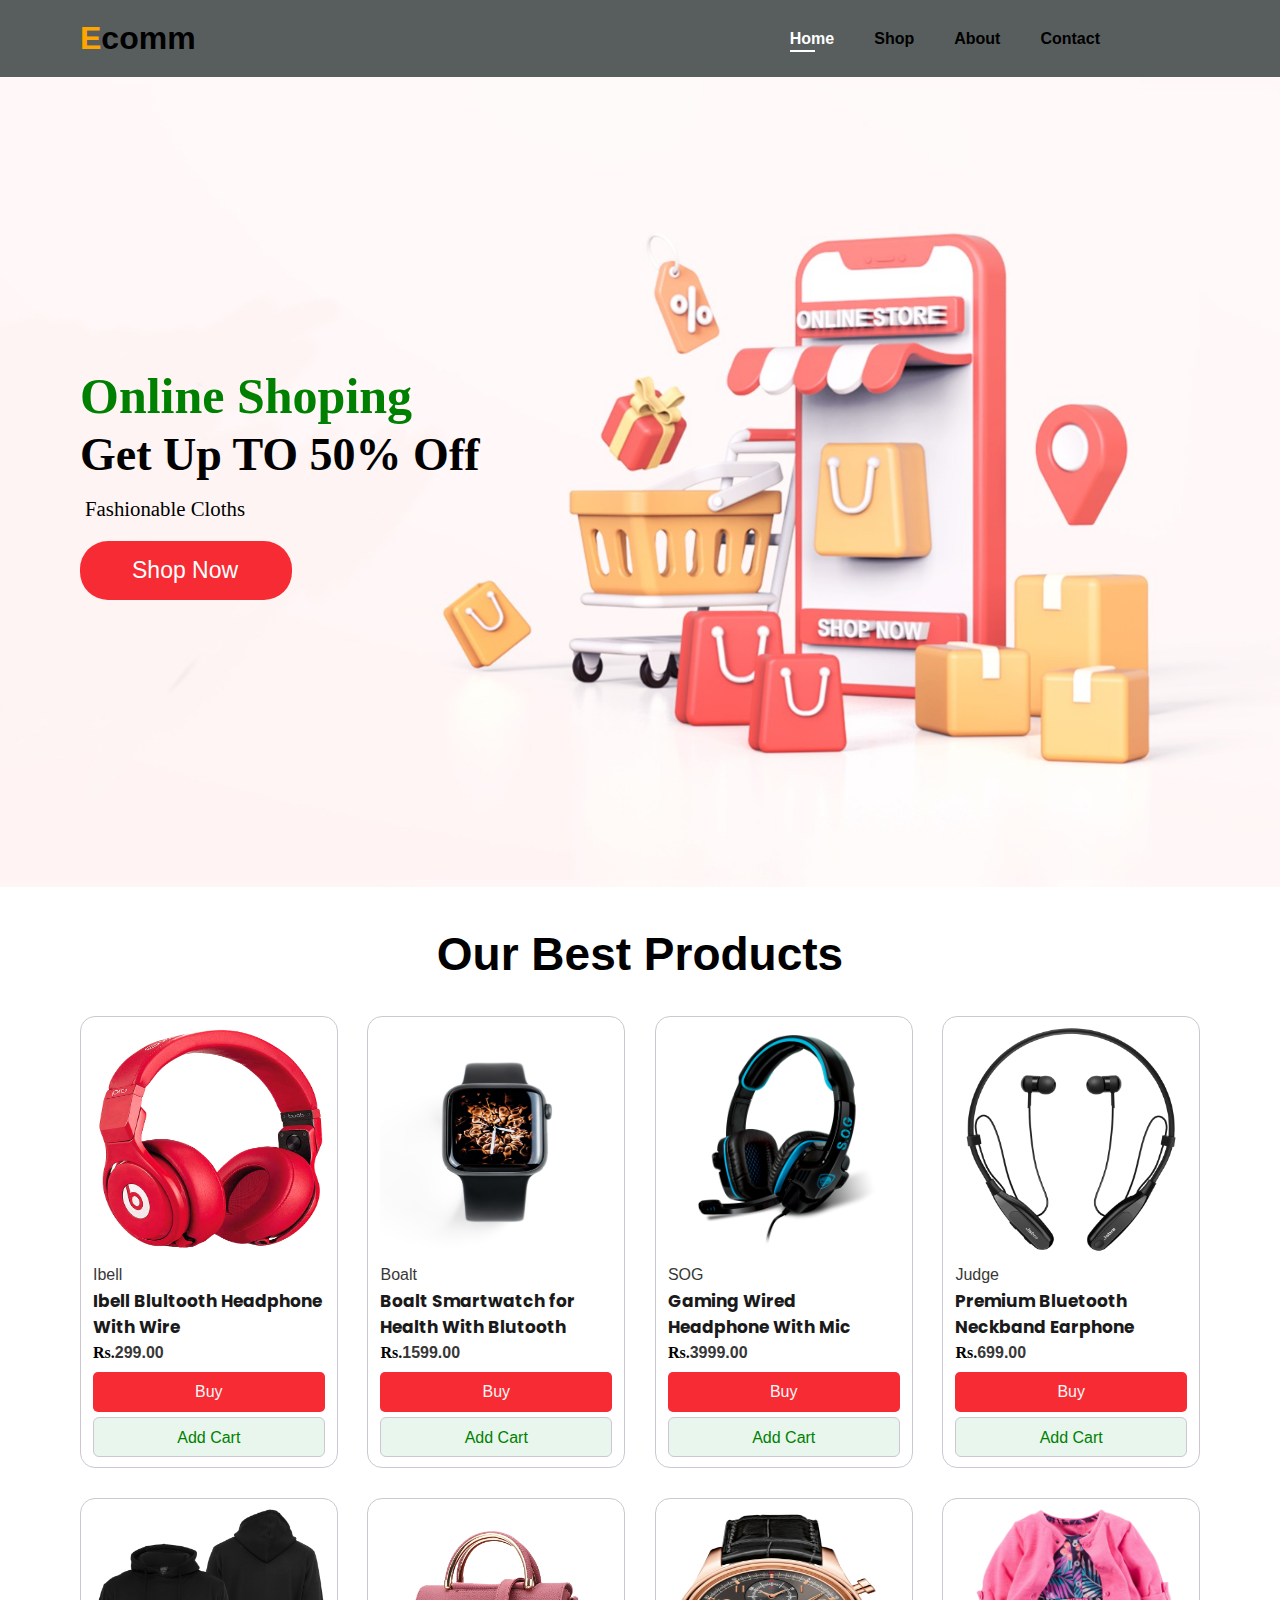
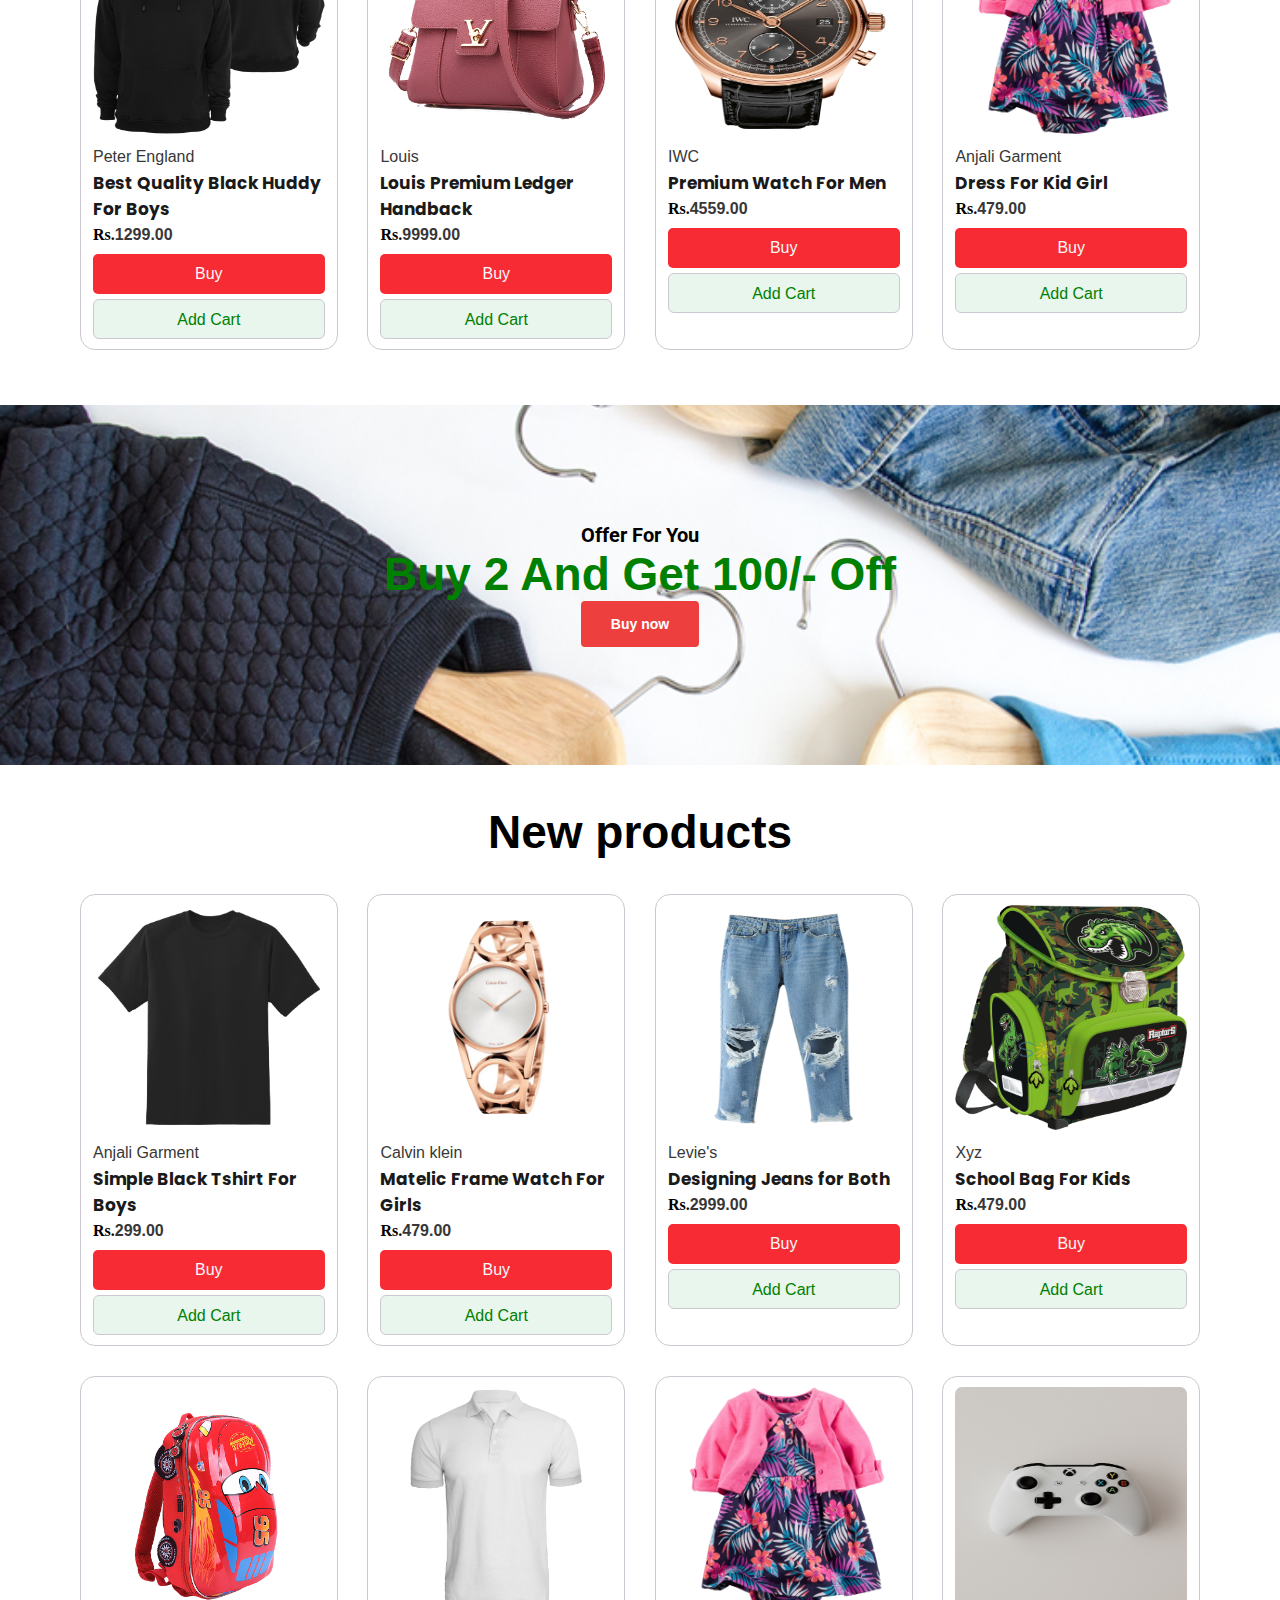
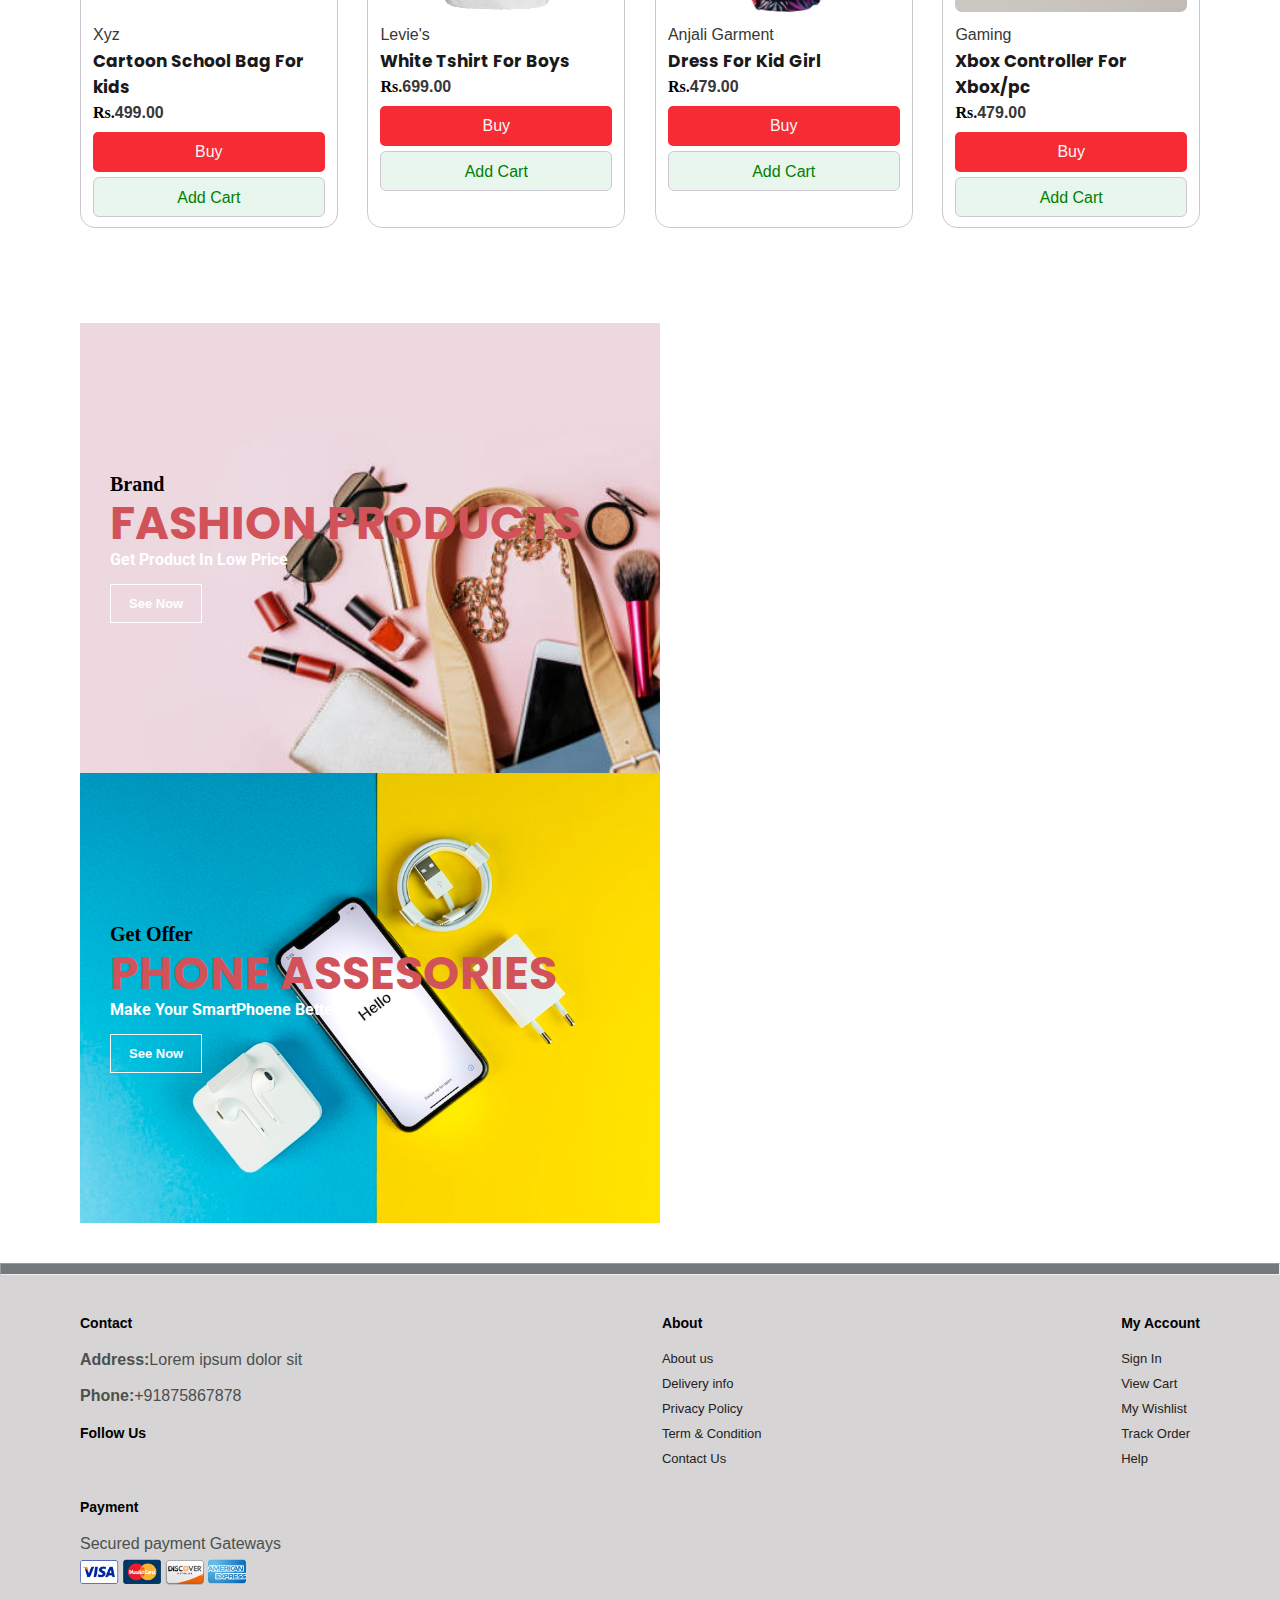
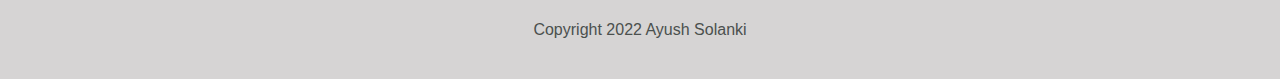
<file: ecomm/index.html>
<!DOCTYPE html>
<html lang="en">

<head>
    <meta charset="UTF-8">
    <meta http-equiv="X-UA-Compatible" content="IE=edge">
    <meta name="viewport" content="width=device-width, initial-scale=1.0">
    <title>Document</title>
    <link rel="stylesheet" type="text/css" href="style.css">
    <link rel="stylesheet" href="https://cdnjs.cloudflare.com/ajax/libs/font-awesome/6.1.2/css/all.min.css"
        integrity="sha512-1sCRPdkRXhBV2PBLUdRb4tMg1w2YPf37qatUFeS7zlBy7jJI8Lf4VHwWfZZfpXtYSLy85pkm9GaYVYMfw5BC1A=="
        crossorigin="anonymous" referrerpolicy="no-referrer" />
<!------- FOR Cadsense-------->
<script async src="https://pagead2.googlesyndication.com/pagead/js/adsbygoogle.js?client=ca-pub-8286852762144733"
     crossorigin="anonymous"></script>
</head>
<style>

</style>

<body>
    <section id="header">
        <a href="" class="logo">E<span>comm</span></a>

        <div>
            <ul id="navbar">
                <li><a class="active" href="index.html">Home</a></li>
                <li><a href="shop.html">Shop</a></li>
                <li><a href="about.html">About</a></li>
                <li><a href="contact.html">Contact</a></li>
                <li><a href="cart.html" id="lg-bag"><i class="fa-solid fa-bag-shopping"></i></a></li>
                <li><a href="user.html" id="lg-user"><i class="fa-solid fa-circle-user"></i></a></li>
                <a href="" id="close"><i class="fas fa-times"></i></a>
            </ul>
        </div>
        <div id="mobile">

            <a href="cart.html"><i class="fa-solid fa-bag-shopping"></i></a>
            <a href="user.html"><i class="fa-solid fa-circle-user"></i></a>
            <i onclick="document.getElementById('navbar').style.right = '0px'" class="fas fa-outdent"></i>
        </div>

    </section>

    <!-- you want to make categrie use this banner -->

    <!-- <section id="banner3">
        <div class="banner-box">
            <h2>Lorem ipsum dolor sit.</h2>
            <span>Lorem ipsum dolor sit amet consectetur.</span>
        </div>

        <div class="banner-box banner-box2">
            <h2>Lorem ipsum dolor sit.</h2>
            <span>Lorem ipsum dolor sit amet consectetur.</span>
        </div>

        <div class="banner-box banner-box3">
            <h2>Lorem ipsum dolor sit.</h2>
            <span>Lorem ipsum dolor sit amet consectetur.</span>
        </div>

    </section> -->

    <section id="hero">
        <h1>Online Shoping </h1>
        <h2>Get Up TO 50% Off </h2>
        <p>Fashionable Cloths</p>
        <a href="process.html">Shop Now</a>
    </section>
<script type="text/javascript">
    // mouse over & mouse out effect events
    function setNewImage()
    {
         document.getElementById("img1").src ="img/products/daniel-korpai-hbTKIbuMmBI-unsplash.jpg";
    }
    function setOldImage()
    {
        document.getElementById("img1").src ="img/products/pngwing.com.png";
    }
</script>

    <section id="product1" class="section-p1">
        <h2>Our Best Products <i class="fa-solid fa-circle-arrow-right"></i></h2>
        <div class="pro-container">

            <div class="pro">
                <img id="img1" onmouseover="setNewImage()" onmouseout="setOldImage()" src="img/products/pngwing.com.png" alt="" width="200">
                <div class="des">
                    <span>Ibell</span>
                    <h5>Ibell Blultooth Headphone With Wire</h5>
                    <h4>Rs.<span>299.00</span></h4>
                </div>
                <a href="#" class="buy">Buy</a>
                <a href="#" class="cart">Add Cart</a>
            </div>

            <div class="pro">
                <img src="img/products/daniel-korpai-hbTKIbuMmBI-unsplash.jpg" alt="">
                <div class="des">
                    <span>Boalt</span>
                    <h5>Boalt Smartwatch for Health With Blutooth</h5>
                    <h4>Rs.<span>1599.00</span></h4>
                </div>
                <a href="#" class="buy">Buy</a>
                <a href="#" class="cart">Add Cart</a>
            </div>
                                

            <div class="pro">
                <img src="img/products/pngwing.com (1).png" alt="">
                <div class="des">
                    <span>SOG</span>
                    <h5>Gaming Wired Headphone With Mic</h5>
                    <h4>Rs.<span>3999.00</span></h4>
                </div>
                <a href="#" class="buy">Buy</a>
                <a href="#" class="cart">Add Cart</a>
            </div>

            <div class="pro">
                <img src="img/products/pngwing.com (2).png" alt="">
                <div class="des">
                    <span>Judge</span>
                    <h5>Premium Bluetooth Neckband Earphone </h5>
                    <h4>Rs.<span>699.00</span></h4>
                </div>
                <a href="#" class="buy">Buy</a>
                <a href="#" class="cart">Add Cart</a>
            </div>

            <div class="pro">
                <img src="img/products/black huddy.png" alt="">
                <div class="des">
                    <span>Peter England</span>
                    <h5>Best Quality Black Huddy For Boys</h5>
                    <h4>Rs.<span>1299.00</span></h4>
                </div>
                <a href="#" class="buy">Buy</a>
                <a href="#" class="cart">Add Cart</a>
            </div>

            <div class="pro">
                <img src="img/products/girl handback.png" alt="">
                <div class="des">
                    <span>Louis</span>
                    <h5>Louis Premium Ledger Handback</h5>
                    <h4>Rs.<span>9999.00</span></h4>
                </div>
                <a href="#" class="buy">Buy</a>
                <a href="#" class="cart">Add Cart</a>
            </div>

            <div class="pro">
                <img src="img/products/boy watch.png" alt="">
                <div class="des">
                    <span>IWC</span>
                    <h5>Premium Watch For Men</h5>
                    <h4>Rs.<span>4559.00</span></h4>
                </div>
                <a href="#" class="buy">Buy</a>
                <a href="#" class="cart">Add Cart</a>
            </div>

            <div class="pro">
                <img src="img/products/kid girl dress.png" alt="">
                <div class="des">
                    <span>Anjali Garment</span>
                    <h5>Dress For Kid Girl</h5>
                    <h4>Rs.<span>479.00</span></h4>
                </div>
                <a href="#" class="buy">Buy</a>
                <a href="#" class="cart">Add Cart</a>
            </div>



        </div>
    </section>

    <section id="banner" class="section m1">
        <h4>Offer For You</h4>
        <h2>Buy 2 And Get <span>100/- Off</span></h2>
        <button class="normal">Buy now</button>
    </section>



    <section id="product1" class="section-p1">
        <h2>New products <i class="fa-solid fa-circle-arrow-right"></i></h2>
        <div class="pro-container">
            <div class="pro">
                <img src="img/products/black tshirt.png" alt="">
                <div class="des">
                    <span>Anjali Garment</span>
                    <h5>Simple Black Tshirt For Boys</h5>
                    <h4>Rs.<span>299.00</span></h4>
                </div>
                <a href="#" class="buy">Buy</a>
                <a href="#" class="cart">Add Cart</a>
            </div>

            <div class="pro">
                <img src="img/products/girls watch.png" alt="">
                <div class="des">
                    <span>Calvin klein</span>
                    <h5>Matelic Frame Watch For Girls </h5>
                    <h4>Rs.<span>479.00</span></h4>
                </div>
                <a href="#" class="buy">Buy</a>
                <a href="#" class="cart">Add Cart</a>
            </div>

            <div class="pro">
                <img src="img/products/jeans.png" alt="">
                <div class="des">
                    <span>Levie's</span>
                    <h5>Designing Jeans for Both</h5>
                    <h4>Rs.<span>2999.00</span></h4>
                </div>
                <a href="#" class="buy">Buy</a>
                <a href="#" class="cart">Add Cart</a>
            </div>

            <div class="pro">
                <img src="img/products/school bag.png" alt="">
                <div class="des">
                    <span>Xyz</span>
                    <h5>School Bag For Kids</h5>
                    <h4>Rs.<span>479.00</span></h4>
                </div>
                <a href="#" class="buy">Buy</a>
                <a href="#" class="cart">Add Cart</a>
            </div>

            <div class="pro">
                <img src="img/products/bag.png" alt="">
                <div class="des">
                    <span>Xyz</span>
                    <h5>Cartoon School Bag For kids</h5>
                    <h4>Rs.<span>499.00</span></h4>
                </div>
                <a href="#" class="buy">Buy</a>
                <a href="#" class="cart">Add Cart</a>
            </div>

            <div class="pro">
                <img src="img/products/white tshirt.png" alt="">
                <div class="des">
                    <span>Levie's</span>
                    <h5>White Tshirt For Boys</h5>
                    <h4>Rs.<span>699.00</span></h4>
                </div>
                <a href="#" class="buy">Buy</a>
                <a href="#" class="cart">Add Cart</a>
            </div>

            <div class="pro">
                <img src="img/products/kid girl dress.png" alt="">
                <div class="des">
                    <span>Anjali Garment</span>
                    <h5>Dress For Kid Girl</h5>
                    <h4>Rs.<span>479.00</span></h4>
                </div>
                <a href="#" class="buy">Buy</a>
                <a href="#" class="cart">Add Cart</a>
            </div>

            <div class="pro">
                <img src="img/products/alex-motoc-0POwK6iAiRQ-unsplash.jpg" alt="">
                <div class="des">
                    <span>Gaming</span>
                    <h5>Xbox Controller For Xbox/pc</h5>
                    <h4>Rs.<span>479.00</span></h4>
                </div>
                <a href="#" class="buy">Buy</a>
                <a href="#" class="cart">Add Cart</a>
            </div>

        </div>
    </section>

    <section id="sm-banner" class="section-p1">
        <div class="banner-box">
            <h4>Brand</h4>
            <h2>FASHION PRODUCTS</h2>
            <span>Get Product In Low Price</span>
            <button class="white">See Now</button>
        </div>

        <div class="banner-box banner-box2">
            <h4>Get Offer</h4>
            <h2>PHONE ASSESORIES</h2>
            <span>Make Your SmartPhoene Better</span>
            <button class="white">See Now</button>
        </div>
    </section>



    <hr>


    <footer class="section-p1">
        <div class="col">
            <!-- logo -->
            <h4>Contact</h4>
            <p><strong>Address:</strong>Lorem ipsum dolor sit</p>
            <br>
            <p><strong>Phone:</strong>+91875867878</p>
            <div class="follow">
                <h4>Follow Us</h4>
                <div class="icon">
                    <i class="fab fa-facebook-f"></i>
                    <i class="fab fa-instagram"></i>
                    <i class="fab fa-youtube"></i>
                    <i class="fab fa-twitter"></i>
                </div>
            </div>
        </div>

        <div class="col">
            <h4>About</h4>
            <a href="about.html">About us</a>
            <a href="#">Delivery info</a>
            <a href="#">Privacy Policy</a>
            <a href="#">Term & Condition</a>
            <a href="contact.html">Contact Us</a>

        </div>

        <div class="col">
            <h4>My Account</h4>
            <a href="user.html">Sign In</a>
            <a href="cart.html">View Cart</a>
            <a href="#">My Wishlist</a>
            <a href="#">Track Order</a>
            <a href="#">Help</a>

        </div>

        <div class="col">
            <h4>Payment</h4>
            <p>Secured payment Gateways</p>
            <img src="img/login/pngegg.png" alt="">
        </div>

        <div class="copyright">
            <p>Copyright 2022 Ayush Solanki</p>
        </div>
    </footer>

    <script src="https://cdnjs.cloudflare.com/ajax/libs/jquery/3.6.1/jquery.min.js"
        integrity="sha512-aVKKRRi/Q/YV+4mjoKBsE4x3H+BkegoM/em46NNlCqNTmUYADjBbeNefNxYV7giUp0VxICtqdrbqU7iVaeZNXA=="
        crossorigin="anonymous" referrerpolicy="no-referrer"></script>

   
</body>
</html>
</file>
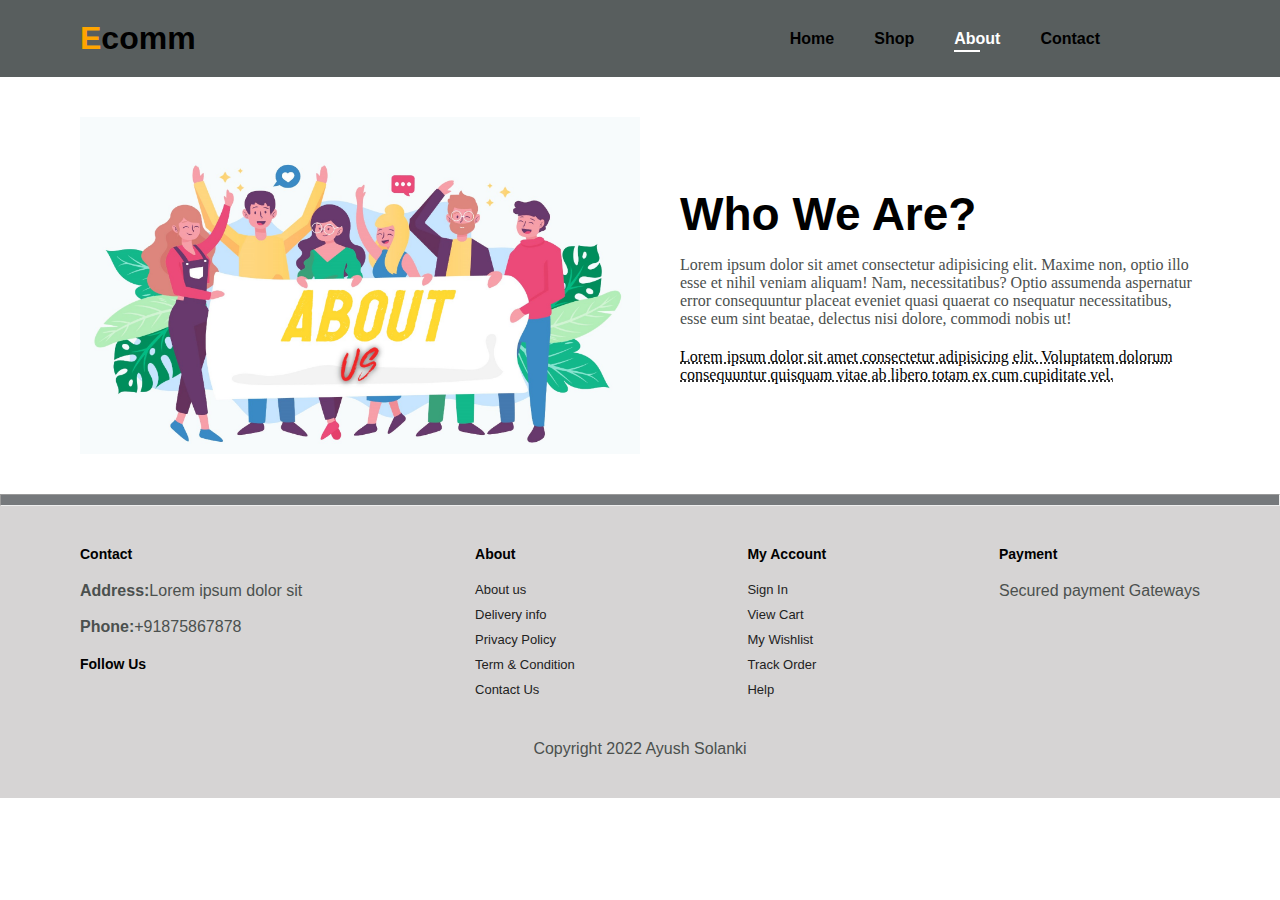
<file: ecomm/about.html>
<!DOCTYPE html>
<html lang="en">

<head>
    <meta charset="UTF-8">
    <meta http-equiv="X-UA-Compatible" content="IE=edge">
    <meta name="viewport" content="width=device-width, initial-scale=1.0">
    <title>Document</title>
    <link rel="stylesheet" type="text/css" href="style.css">
    <link rel="stylesheet" href="https://cdnjs.cloudflare.com/ajax/libs/font-awesome/6.1.2/css/all.min.css"
        integrity="sha512-1sCRPdkRXhBV2PBLUdRb4tMg1w2YPf37qatUFeS7zlBy7jJI8Lf4VHwWfZZfpXtYSLy85pkm9GaYVYMfw5BC1A=="
        crossorigin="anonymous" referrerpolicy="no-referrer" />
<!------- FOR Cadsense-------->
<script async src="https://pagead2.googlesyndication.com/pagead/js/adsbygoogle.js?client=ca-pub-8286852762144733"
     crossorigin="anonymous"></script>

</head>

<body>
    <section id="header">
        <a href="" class="logo">E<span>comm</span></a>

        <div>
            <ul id="navbar">
                <li><a href="index.html">Home</a></li>
                <li><a href="shop.html">Shop</a></li>
                <li><a class="active" href="about.html">About</a></li>
                <li><a href="contact.html">Contact</a></li>
                <li><a href="cart.html" id="lg-bag"><i class="fa-solid fa-bag-shopping"></i></a></li>
                <li><a href="user.html" id="lg-user"><i class="fa-solid fa-circle-user"></i></a></li>
                <a href="" id="close"><i class="fas fa-times"></i></a>
            </ul>
        </div>
        <div id="mobile">

            <a href="cart.html"><i class="fa-solid fa-bag-shopping"></i></a>
            <a href="user.html"><i class="fa-solid fa-circle-user"></i></a>
            <i id="bar" class="fas fa-outdent"></i>
        </div>

    </section>


    <section id="about-head" class="section-p1">
        <img src="img/about/2656156 (2).jpg" alt="">
        <div>
            <h2>Who We Are?</h2>
            <p>Lorem ipsum dolor sit amet consectetur adipisicing elit. Maxime non,
                optio illo esse et nihil veniam
                aliquam! Nam, necessitatibus? Optio assumenda
                aspernatur error consequuntur placeat eveniet quasi quaerat co
                nsequatur necessitatibus, esse eum sint beatae, delectus nisi dolore, commodi nobis ut!</p>
            <abbr title="">Lorem ipsum dolor sit amet consectetur adipisicing elit. Voluptatem dolorum consequuntur
                quisquam vitae ab libero totam ex cum cupiditate vel.</abbr>
        </div>
    </section>


    <hr>

    <footer class="section-p1">
        <div class="col">
            <!-- logo -->
            <h4>Contact</h4>
            <p><strong>Address:</strong>Lorem ipsum dolor sit</p>
            <br>
            <p><strong>Phone:</strong>+91875867878</p>
            <div class="follow">
                <h4>Follow Us</h4>
                <div class="icon">
                    <i class="fab fa-facebook-f"></i>
                    <i class="fab fa-instagram"></i>
                    <i class="fab fa-youtube"></i>
                    <i class="fab fa-twitter"></i>
                </div>
            </div>
        </div>

        <div class="col">
            <h4>About</h4>
            <a href="about.html">About us</a>
            <a href="#">Delivery info</a>
            <a href="#">Privacy Policy</a>
            <a href="#">Term & Condition</a>
            <a href="contact.html">Contact Us</a>

        </div>

        <div class="col">
            <h4>My Account</h4>
            <a href="user.html">Sign In</a>
            <a href="cart.html">View Cart</a>
            <a href="#">My Wishlist</a>
            <a href="#">Track Order</a>
            <a href="#">Help</a>

        </div>

        <div class="col">
            <h4>Payment</h4>
            <p>Secured payment Gateways</p>

        </div>

        <div class="copyright">
            <p>Copyright 2022 Ayush Solanki</p>
        </div>
    </footer>

    <script src="https://cdnjs.cloudflare.com/ajax/libs/jquery/3.6.1/jquery.min.js"
        integrity="sha512-aVKKRRi/Q/YV+4mjoKBsE4x3H+BkegoM/em46NNlCqNTmUYADjBbeNefNxYV7giUp0VxICtqdrbqU7iVaeZNXA=="
        crossorigin="anonymous" referrerpolicy="no-referrer"></script>

    <script>
        const bar = document.getElementById("bar");
const close = document.getElementById("close");
const nav = document.getElementById("navbar");
const User = document.getElementByName("user.html");

if (bar) {
  bar.addEventListener("click", () => {
    nav.classList.add("active");
  });
}

if (close) {
  close.addEventListener("click", () => {
    nav.classList.remove("active");
  });
}

if (User) {
  User.addEventListener("click", () => {
    nav.classList.remove("active");
  });
}
    </script>
</body>

</html>
</file>
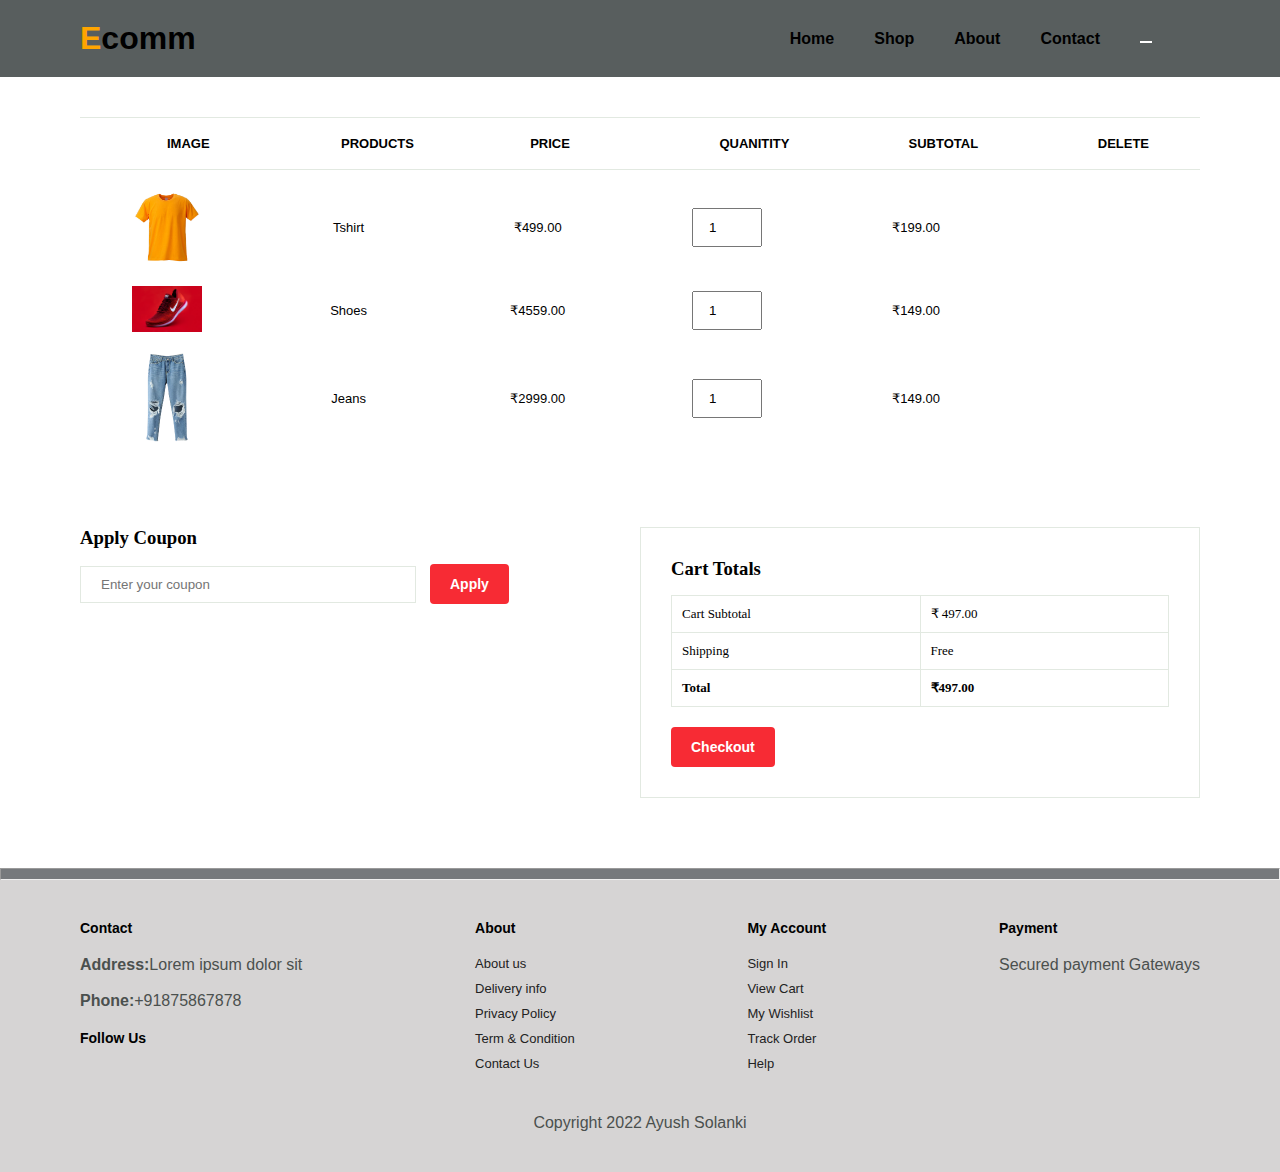
<file: ecomm/cart.html>
<!DOCTYPE html>
<html lang="en">

<head>
    <meta charset="UTF-8">
    <meta http-equiv="X-UA-Compatible" content="IE=edge">
    <meta name="viewport" content="width=device-width, initial-scale=1.0">
    <title>Document</title>
    <link rel="stylesheet" type="text/css" href="style.css">
    <link rel="stylesheet" href="https://cdnjs.cloudflare.com/ajax/libs/font-awesome/6.1.2/css/all.min.css"
        integrity="sha512-1sCRPdkRXhBV2PBLUdRb4tMg1w2YPf37qatUFeS7zlBy7jJI8Lf4VHwWfZZfpXtYSLy85pkm9GaYVYMfw5BC1A=="
        crossorigin="anonymous" referrerpolicy="no-referrer" />
<!------- FOR Cadsense-------->
<script async src="https://pagead2.googlesyndication.com/pagead/js/adsbygoogle.js?client=ca-pub-8286852762144733"
     crossorigin="anonymous"></script>

</head>

<body>
    <section id="header">
        <a href="" class="logo">E<span>comm</span></a>

        <div>
            <ul id="navbar">
                <li><a href="index.html">Home</a></li>
                <li><a href="shop.html">Shop</a></li>
                <li><a href="about.html">About</a></li>
                <li><a href="contact.html">Contact</a></li>
                <li><a class="active" href="cart.html" id="lg-bag"><i class="fa-solid fa-bag-shopping"></i></a></li>
                <li><a href="user.html" id="lg-user"><i class="fa-solid fa-circle-user"></i></a></li>
                <a href="" id="close"><i class="fas fa-times"></i></a>
            </ul>
        </div>
        <div id="mobile">

            <a href="cart.html"><i class="fa-solid fa-bag-shopping"></i></a>
            <a href="user.html"><i class="fa-solid fa-circle-user"></i></a>
            <i id="bar" class="fas fa-outdent"></i>
        </div>

    </section>

    <section id="cart" class="section-p1">
        <table width="100%">
            <thead>
                <tr>
                    <td>Image</td>
                    <td>Products</td>
                    <td>Price</td>
                    <td>Quanitity</td>
                    <td>Subtotal</td>
                    <td>Delete</td>
                </tr>
            </thead>
            <tbody>
                <tr>
                    <td><img src="img/products/yellow.jpg" alt="" width="70px"></td>
                    <td>Tshirt</td>
                    <td>₹499.00</td>
                    <td><input type="number" value="1"></td>
                    <td>₹199.00</td>
                    <td class="trash"><i class="fas fa-trash"></i></td>
                </tr>
                <tr>
                    <td><img src="img/products/shoe.jpg" alt="" width="70px"></td>
                    <td>Shoes</td>
                    <td>₹4559.00</td>
                    <td><input type="number" value="1"></td>
                    <td>₹149.00</td>
                    <td class="trash"><i class="fas fa-trash"></i></td>
                </tr>
                <tr>
                    <td><img src="img//products/jeans.png" alt="" width="70px"></td>
                    <td>Jeans</td>
                    <td>₹2999.00</td>
                    <td><input type="number" value="1"></td>
                    <td>₹149.00</td>
                    <td class="trash"><i class="fas fa-trash"></i></td>
                </tr>
            </tbody>
        </table>
    </section>

    <section id="cart-add" class="section-p1">
        <div id="coupon">
            <h3>Apply Coupon</h3>
            <div>
                <input type="text" placeholder="Enter your coupon">
                <button class="normal">Apply</button>
            </div>
        </div>
        <div id="subtotal">
            <h3>Cart Totals</h3>
            <table>
                <tr>
                    <td>Cart Subtotal </td>
                    <td>₹ 497.00</td>
                </tr>
                <tr>
                    <td>Shipping</td>
                    <td>Free</td>
                </tr>
                <tr>
                    <td><strong>Total</strong></td>
                    <td><strong>₹497.00</strong></td>
                </tr>
            </table>
            <button class="normal">Checkout</button>

        </div>
    </section>
    <hr>

    <footer class="section-p1">
        <div class="col">
            <!-- logo -->
            <h4>Contact</h4>
            <p><strong>Address:</strong>Lorem ipsum dolor sit</p>
            <br>
            <p><strong>Phone:</strong>+91875867878</p>
            <div class="follow">
                <h4>Follow Us</h4>
                <div class="icon">
                    <i class="fab fa-facebook-f"></i>
                    <i class="fab fa-instagram"></i>
                    <i class="fab fa-youtube"></i>
                    <i class="fab fa-twitter"></i>
                </div>
            </div>
        </div>

        <div class="col">
            <h4>About</h4>
            <a href="about.html">About us</a>
            <a href="#">Delivery info</a>
            <a href="#">Privacy Policy</a>
            <a href="#">Term & Condition</a>
            <a href="contact.html">Contact Us</a>

        </div>

        <div class="col">
            <h4>My Account</h4>
            <a href="user.html">Sign In</a>
            <a href="cart.html">View Cart</a>
            <a href="#">My Wishlist</a>
            <a href="#">Track Order</a>
            <a href="#">Help</a>

        </div>

        <div class="col">
            <h4>Payment</h4>
            <p>Secured payment Gateways</p>

        </div>

        <div class="copyright">
            <p>Copyright 2022 Ayush Solanki</p>
        </div>
    </footer>

<script src="https://cdnjs.cloudflare.com/ajax/libs/jquery/3.6.1/jquery.min.js"
        integrity="sha512-aVKKRRi/Q/YV+4mjoKBsE4x3H+BkegoM/em46NNlCqNTmUYADjBbeNefNxYV7giUp0VxICtqdrbqU7iVaeZNXA=="
        crossorigin="anonymous" referrerpolicy="no-referrer"></script>

    <script>
        const bar = document.getElementById("bar");
const close = document.getElementById("close");
const nav = document.getElementById("navbar");
const User = document.getElementByName("user.html");

if (bar) {
  bar.addEventListener("click", () => {
    nav.classList.add("active");
  });
}

if (close) {
  close.addEventListener("click", () => {
    nav.classList.remove("active");
  });
}

if (User) {
  User.addEventListener("click", () => {
    nav.classList.remove("active");
  });
}
    </script>

</body>

</html>
</file>
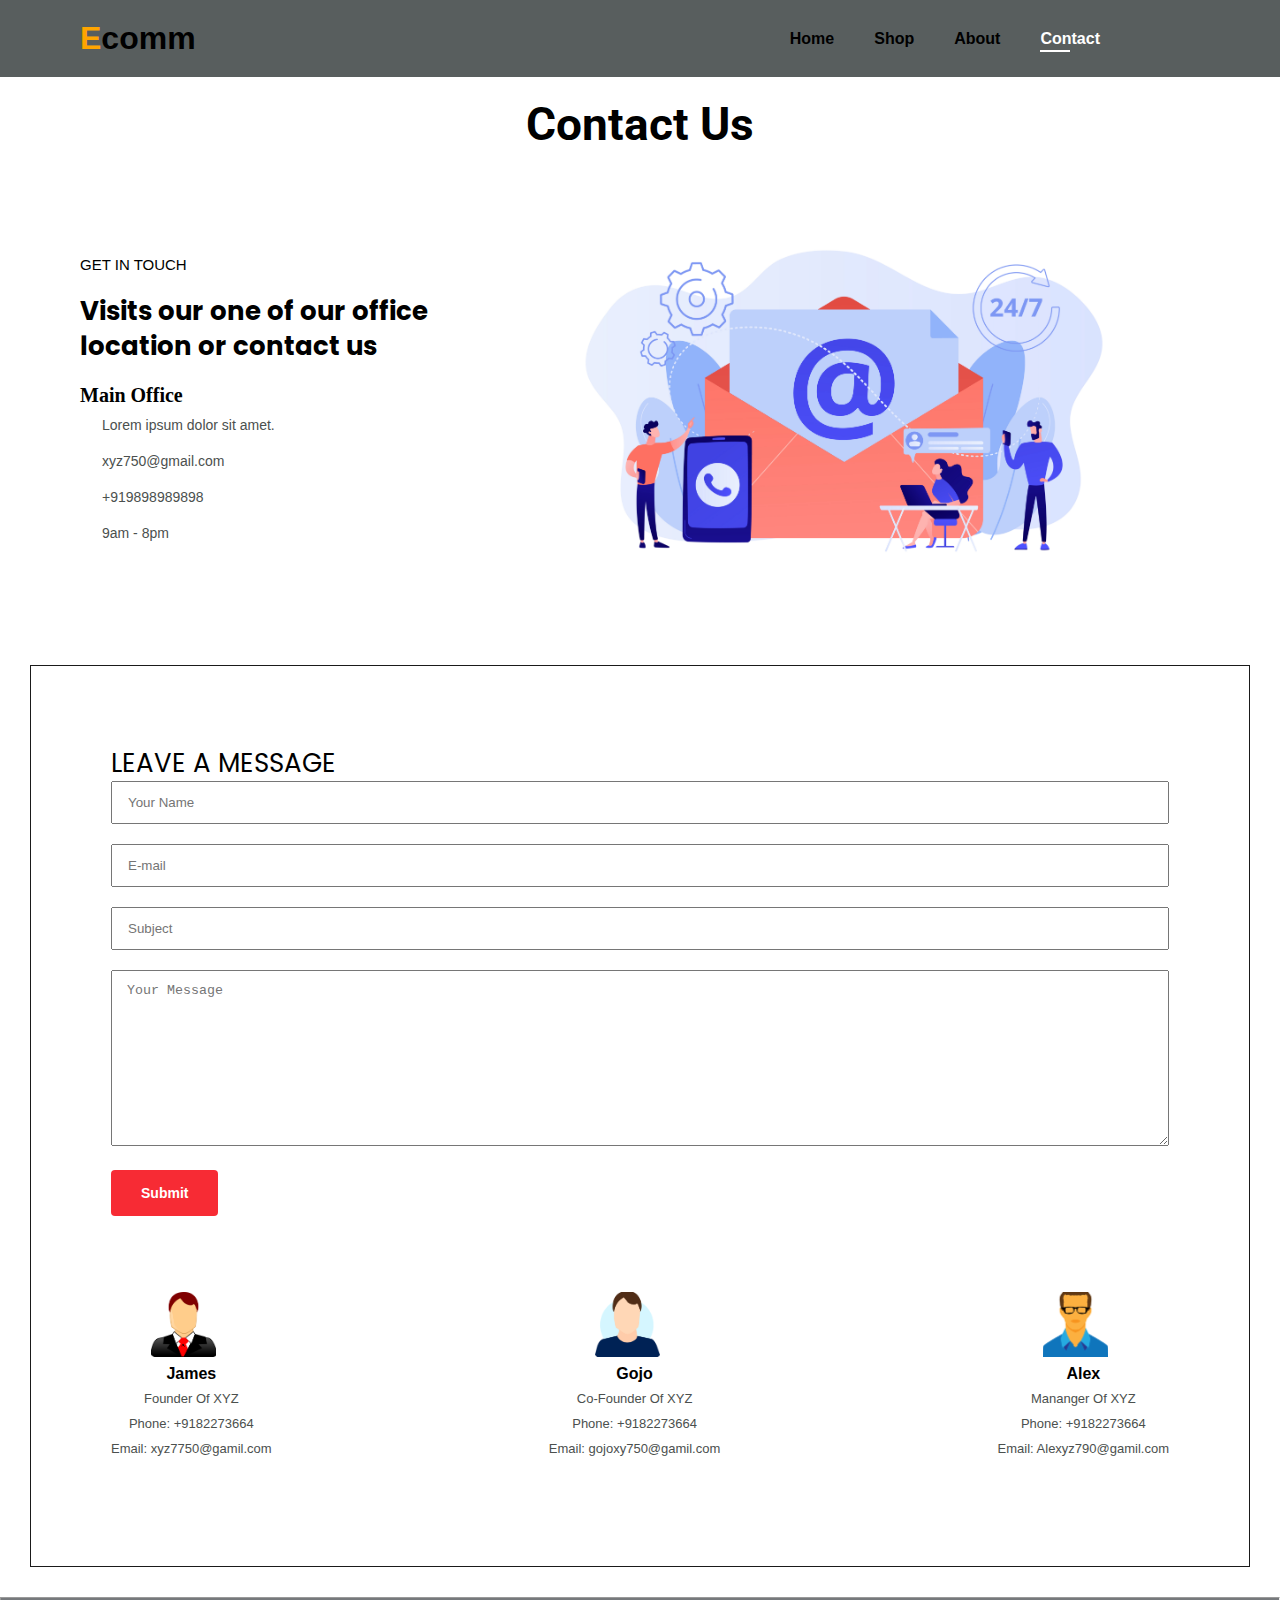
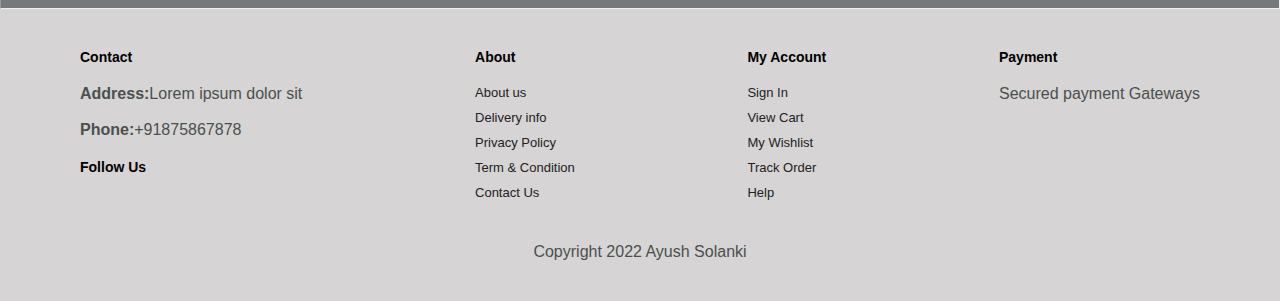
<file: ecomm/contact.html>
<!DOCTYPE html>
<html lang="en">

<head>
    <meta charset="UTF-8">
    <meta http-equiv="X-UA-Compatible" content="IE=edge">
    <meta name="viewport" content="width=device-width, initial-scale=1.0">
    <title>Document</title>
    <link rel="stylesheet" type="text/css" href="style.css">
    <link rel="stylesheet" href="https://cdnjs.cloudflare.com/ajax/libs/font-awesome/6.1.2/css/all.min.css"
        integrity="sha512-1sCRPdkRXhBV2PBLUdRb4tMg1w2YPf37qatUFeS7zlBy7jJI8Lf4VHwWfZZfpXtYSLy85pkm9GaYVYMfw5BC1A=="
        crossorigin="anonymous" referrerpolicy="no-referrer" />

<!------- FOR Cadsense-------->
<script async src="https://pagead2.googlesyndication.com/pagead/js/adsbygoogle.js?client=ca-pub-8286852762144733"
     crossorigin="anonymous"></script>

</head>

<body>
    <section id="header">
        <a href="" class="logo">E<span>comm</span></a>

        <div>
            <ul id="navbar">
                <li><a href="index.html">Home</a></li>
                <li><a href="shop.html">Shop</a></li>
                <li><a href="about.html">About</a></li>
                <li><a class="active" href="contact.html">Contact</a></li>
                <li><a href="cart.html" id="lg-bag"><i class="fa-solid fa-bag-shopping"></i></a></li>
                <li><a href="user.html" id="lg-user"><i class="fa-solid fa-circle-user"></i></a></li>
                <a href="" id="close"><i class="fas fa-times"></i></a>
            </ul>
        </div>
        <div id="mobile">

            <a href="cart.html"><i class="fa-solid fa-bag-shopping"></i></a>
            <a href="user.html"><i class="fa-solid fa-circle-user"></i></a>
            <i id="bar" class="fas fa-outdent"></i>
        </div>

    </section>

    <section id="page-header" class="about-header">
        <h2>Contact Us</h2>
    </section>

    <section id="contact-details" class="section-p1">
        <div class="details">
            <span>GET IN TOUCH</span>
            <h2>Visits our one of our office location or contact us </h2>
            <h4>Main Office</h4>
            <div>
                <li>
                    <i class="fas fa-map"></i>
                    <p>Lorem ipsum dolor sit amet.</p>
                </li>
                <li>
                    <i class="fas fa-envelope"></i>
                    <p>xyz750@gmail.com</p>
                </li>
                <li>
                    <i class="fas fa-phone-alt"></i>
                    <p>+919898989898</p>
                </li>
                <li>
                    <i class="fas fa-clock"></i>
                    <p>9am - 8pm</p>
                </li>
            </div>
        </div>

        <div class="contact-image">
            <img src="img/about/20943953.jpg" alt="">
        </div>
    </section>

    <section id="Contact-form">
        <form action="mailto:ayushsolanki979@gmail.com" method="post">
            <span>LEAVE A MESSAGE</span>
            <input type="text" placeholder="Your Name">
            <input type="email" placeholder="E-mail">
            <input type="text" placeholder="Subject">
            <textarea name="" id="" cols="30" rows="10" placeholder="Your Message"></textarea>
            <button class="normal">Submit</button>
        </form>
        <div class="owner">
            <div>
                <img src="img/founder/james.png" alt="">
                <p><span>James</span> Founder Of XYZ<br>Phone: +9182273664 <br>Email: xyz7750@gamil.com</p>
            </div>
            <div>
                <img src="img/founder/Gojo.png" alt="">
                <p><span>Gojo</span> Co-Founder Of XYZ <br>Phone: +9182273664 <br>Email: gojoxy750@gamil.com</p>
            </div>
            <div>
                <img src="img/founder/alex.png" alt="">
                <p><span>Alex</span> Mananger Of XYZ <br>Phone: +9182273664 <br>Email: Alexyz790@gamil.com</p>
            </div>
        </div>

    </section>

    <hr>


    <footer class="section-p1">
        <div class="col">
            <!-- logo -->
            <h4>Contact</h4>
            <p><strong>Address:</strong>Lorem ipsum dolor sit</p>
            <br>
            <p><strong>Phone:</strong>+91875867878</p>
            <div class="follow">
                <h4>Follow Us</h4>
                <div class="icon">
                    <i class="fab fa-facebook-f"></i>
                    <i class="fab fa-instagram"></i>
                    <i class="fab fa-youtube"></i>
                    <i class="fab fa-twitter"></i>
                </div>
            </div>
        </div>

        <div class="col">
            <h4>About</h4>
            <a href="about.html">About us</a>
            <a href="#">Delivery info</a>
            <a href="#">Privacy Policy</a>
            <a href="#">Term & Condition</a>
            <a href="contact.html">Contact Us</a>

        </div>

        <div class="col">
            <h4>My Account</h4>
            <a href="user.html">Sign In</a>
            <a href="cart.html">View Cart</a>
            <a href="#">My Wishlist</a>
            <a href="#">Track Order</a>
            <a href="#">Help</a>

        </div>

        <div class="col">
            <h4>Payment</h4>
            <p>Secured payment Gateways</p>

        </div>

        <div class="copyright">
            <p>Copyright 2022 Ayush Solanki</p>
        </div>
    </footer>

    <script src="https://cdnjs.cloudflare.com/ajax/libs/jquery/3.6.1/jquery.min.js"
        integrity="sha512-aVKKRRi/Q/YV+4mjoKBsE4x3H+BkegoM/em46NNlCqNTmUYADjBbeNefNxYV7giUp0VxICtqdrbqU7iVaeZNXA=="
        crossorigin="anonymous" referrerpolicy="no-referrer"></script>

    <script >
        const bar = document.getElementById("bar");
const close = document.getElementById("close");
const nav = document.getElementById("navbar");
const User = document.getElementByName("user.html");

if (bar) {
  bar.addEventListener("click", () => {
    nav.classList.add("active");
  });
}

if (close) {
  close.addEventListener("click", () => {
    nav.classList.remove("active");
  });
}

if (User) {
  User.addEventListener("click", () => {
    nav.classList.remove("active");
  });
}
    </script>

</body>

</html>
</file>
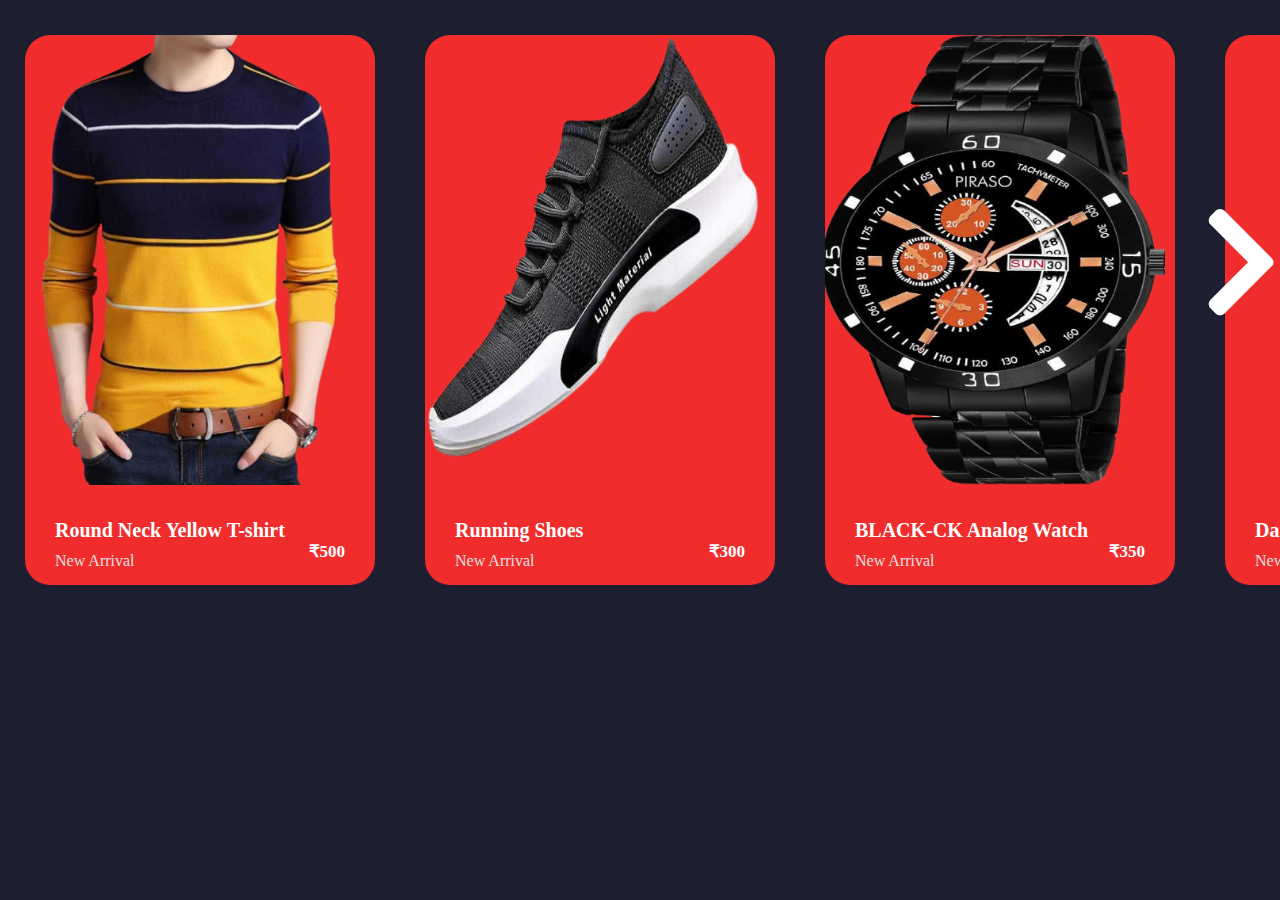
<file: ecomm/page.html>
<!DOCTYPE html>
<html lang="en">
<head>
    <meta charset="UTF-8">
    <meta http-equiv="X-UA-Compatible" content="IE=edge">
    <meta name="viewport" content="width=device-width, initial-scale=1.0">
    <title>Responsive Product Slider</title>
    <link rel="stylesheet" href="page.css">
    <link rel="stylesheet" href="https://cdnjs.cloudflare.com/ajax/libs/font-awesome/5.15.3/css/all.min.css">

<!------- FOR Cadsense-------->
<script async src="https://pagead2.googlesyndication.com/pagead/js/adsbygoogle.js?client=ca-pub-8286852762144733"
     crossorigin="anonymous"></script>

</head>
<body>

    <div class="container">
        <div class="slider">
            <div class="image">
                <img src="img/Product-1.png">
    
                <div class="Button">
                    <a href="#" class="btn">Buy Now</a>
                </div>
            </div>
    
            <div class="product-details">
                <div class="product-name">
                    <a href="#">Round Neck Yellow T-shirt</a>
                    <span>New Arrival</span>
                </div>
                <a href="#" class="price">&#8377;500</a>
            </div>
        </div>
        <div class="slider">
            <div class="image">
                <img src="img/Product-2.png">
    
                <div class="Button">
                    <a href="#" class="btn">Buy Now</a>
                </div>
            </div>
    
            <div class="product-details">
                <div class="product-name">
                    <a href="#">Running Shoes</a>
                    <span>New Arrival</span>
                </div>
                <a href="#" class="price">&#8377;300</a>
            </div>
        </div>
        <div class="slider">
            <div class="image">
                <img src="img/Product-3.png">
    
                <div class="Button">
                    <a href="#" class="btn">Buy Now</a>
                </div>
            </div>
    
            <div class="product-details">
                <div class="product-name">
                    <a href="#">BLACK-CK Analog Watch</a>
                    <span>New Arrival</span>
                </div>
                <a href="#" class="price">&#8377;350</a>
            </div>
        </div>
        <div class="slider">
            <div class="image">
                <img src="img/Product-4.png">
    
                <div class="Button">
                    <a href="#" class="btn">Buy Now</a>
                </div>
            </div>
    
            <div class="product-details">
                <div class="product-name">
                    <a href="#">Dark Blue Track Pants</a>
                    <span>New Arrival</span>
                </div>
                <a href="#" class="price">&#8377;580</a>
            </div>
        </div>
        <div class="slider">
            <div class="image">
                <img src="img/Product-5.png">
    
                <div class="Button">
                    <a href="#" class="btn">Buy Now</a>
                </div>
            </div>
    
            <div class="product-details">
                <div class="product-name">
                    <a href="#">Smart Lace-Ups Shoes</a>
                    <span>New Arrival</span>
                </div>
                <a href="#" class="price">&#8377;250</a>
            </div>
        </div>
        <div class="slider">
            <div class="image">
                <img src="img/Product-6.png">
    
                <div class="Button">
                    <a href="#" class="btn">Buy Now</a>
                </div>
            </div>
    
            <div class="product-details">
                <div class="product-name">
                    <a href="#">CK312 Analog Watch</a>
                    <span>New Arrival</span>
                </div>
                <a href="#" class="price">&#8377;400</a>
            </div>
        </div>
        <div class="slider">
            <div class="image">
                <img src="img/Product-7.png">
    
                <div class="Button">
                    <a href="#" class="btn">Buy Now</a>
                </div>
            </div>
    
            <div class="product-details">
                <div class="product-name">
                    <a href="#">Analog-Digital Watch</a>
                    <span>New Arrival</span>
                </div>
                <a href="#" class="price">&#8377;1000</a>
            </div>
        </div>
        <div class="slider">
            <div class="image">
                <img src="img/Product-8.png">
    
                <div class="Button">
                    <a href="#" class="btn">Buy Now</a>
                </div>
            </div>
    
            <div class="product-details">
                <div class="product-name">
                    <a href="#">Men Light Blue Jeans</a>
                    <span>New Arrival</span>
                </div>
                <a href="#" class="price">&#8377;520</a>
            </div>
        </div>
        </div>
            <i class="fas fa-chevron-right arrow"></i>
        </div>
    </div>

    <script type="text/javascript">
        const arrows = document.querySelectorAll(".arrow");
        const container= document.querySelectorAll(".container");

        arrows.forEach((arrow, i) => {
            const ItemNo = container[i].querySelectorAll("img").length;
            let clickitem = 0;
            arrow.addEventListener("click", () => {
                clickitem++;
                if(ItemNo - (5 + clickitem) >= 0){
                    container[i].style.transform = `translateX(${
                        container[i].computedStyleMap().get("transform")[0].x.value
                        - 455}px)`;
                }else{
                    container[i].style.transform = "translateX(0)";
                    clickitem = 0;
                }
            });
        });
    </script>
   
</body>
</html>
</file>
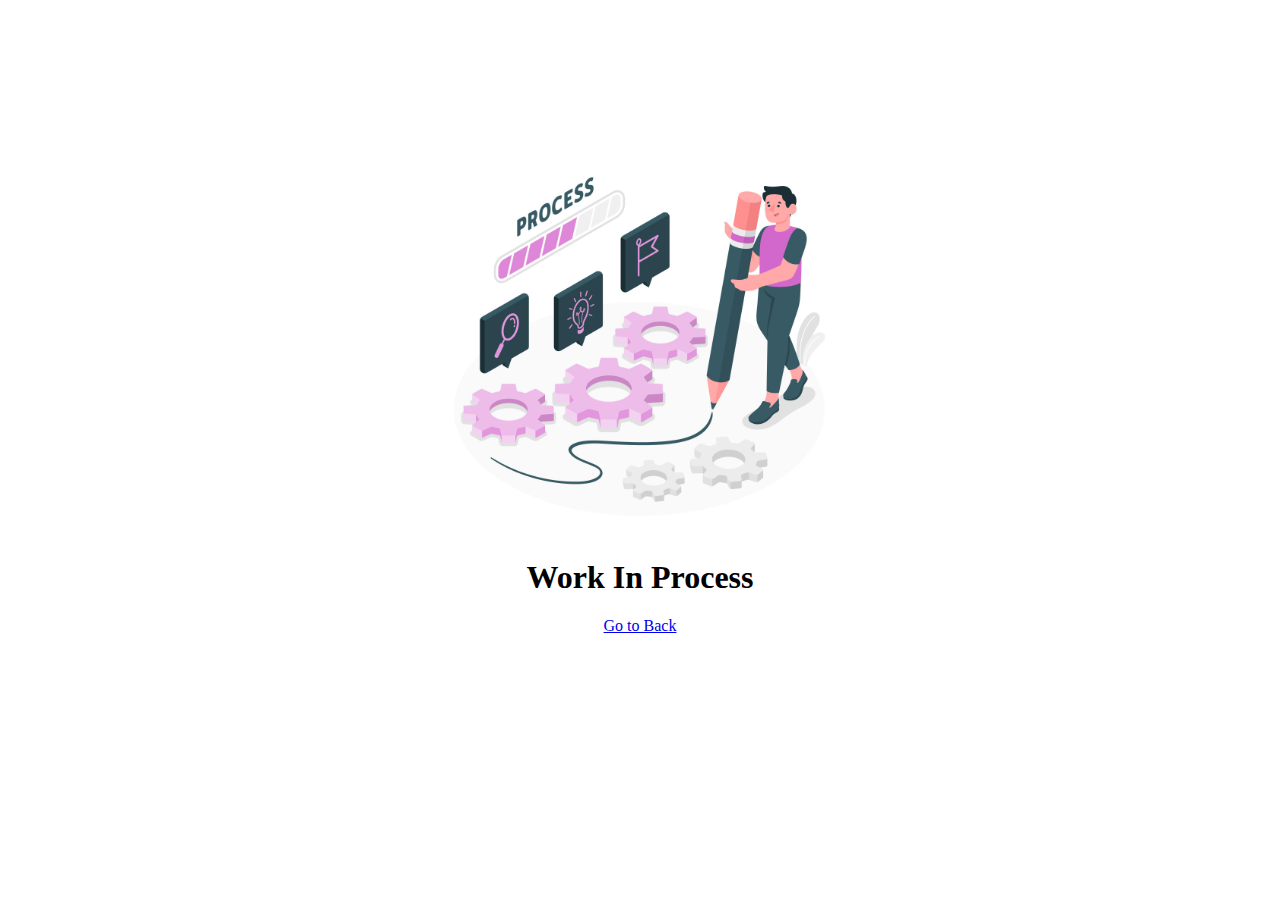
<file: ecomm/process.html>
<!DOCTYPE html>
<html lang="en">

<head>
    <meta charset="UTF-8">
    <meta http-equiv="X-UA-Compatible" content="IE=edge">
    <meta name="viewport" content="width=device-width, initial-scale=1.0">
    <title>Document</title>
<!------- FOR Cadsense-------->
<script async src="https://pagead2.googlesyndication.com/pagead/js/adsbygoogle.js?client=ca-pub-8286852762144733"
     crossorigin="anonymous"></script>

</head>
<style>
    .process {
        padding-top: 146px;
        text-align: center;
    }

    .process img {
        width: 30%;
    }

    @media (max-width: 799px) {
        .process img {
            width: 50%;
        }
    }
</style>

<body>
    <div class="process">
        <img src="img/login/4710037.jpg" alt="">
        <h1>Work In Process</h1>
        <a href="index.html">Go to Back</a>
    </div>
</body>

</html>
</file>
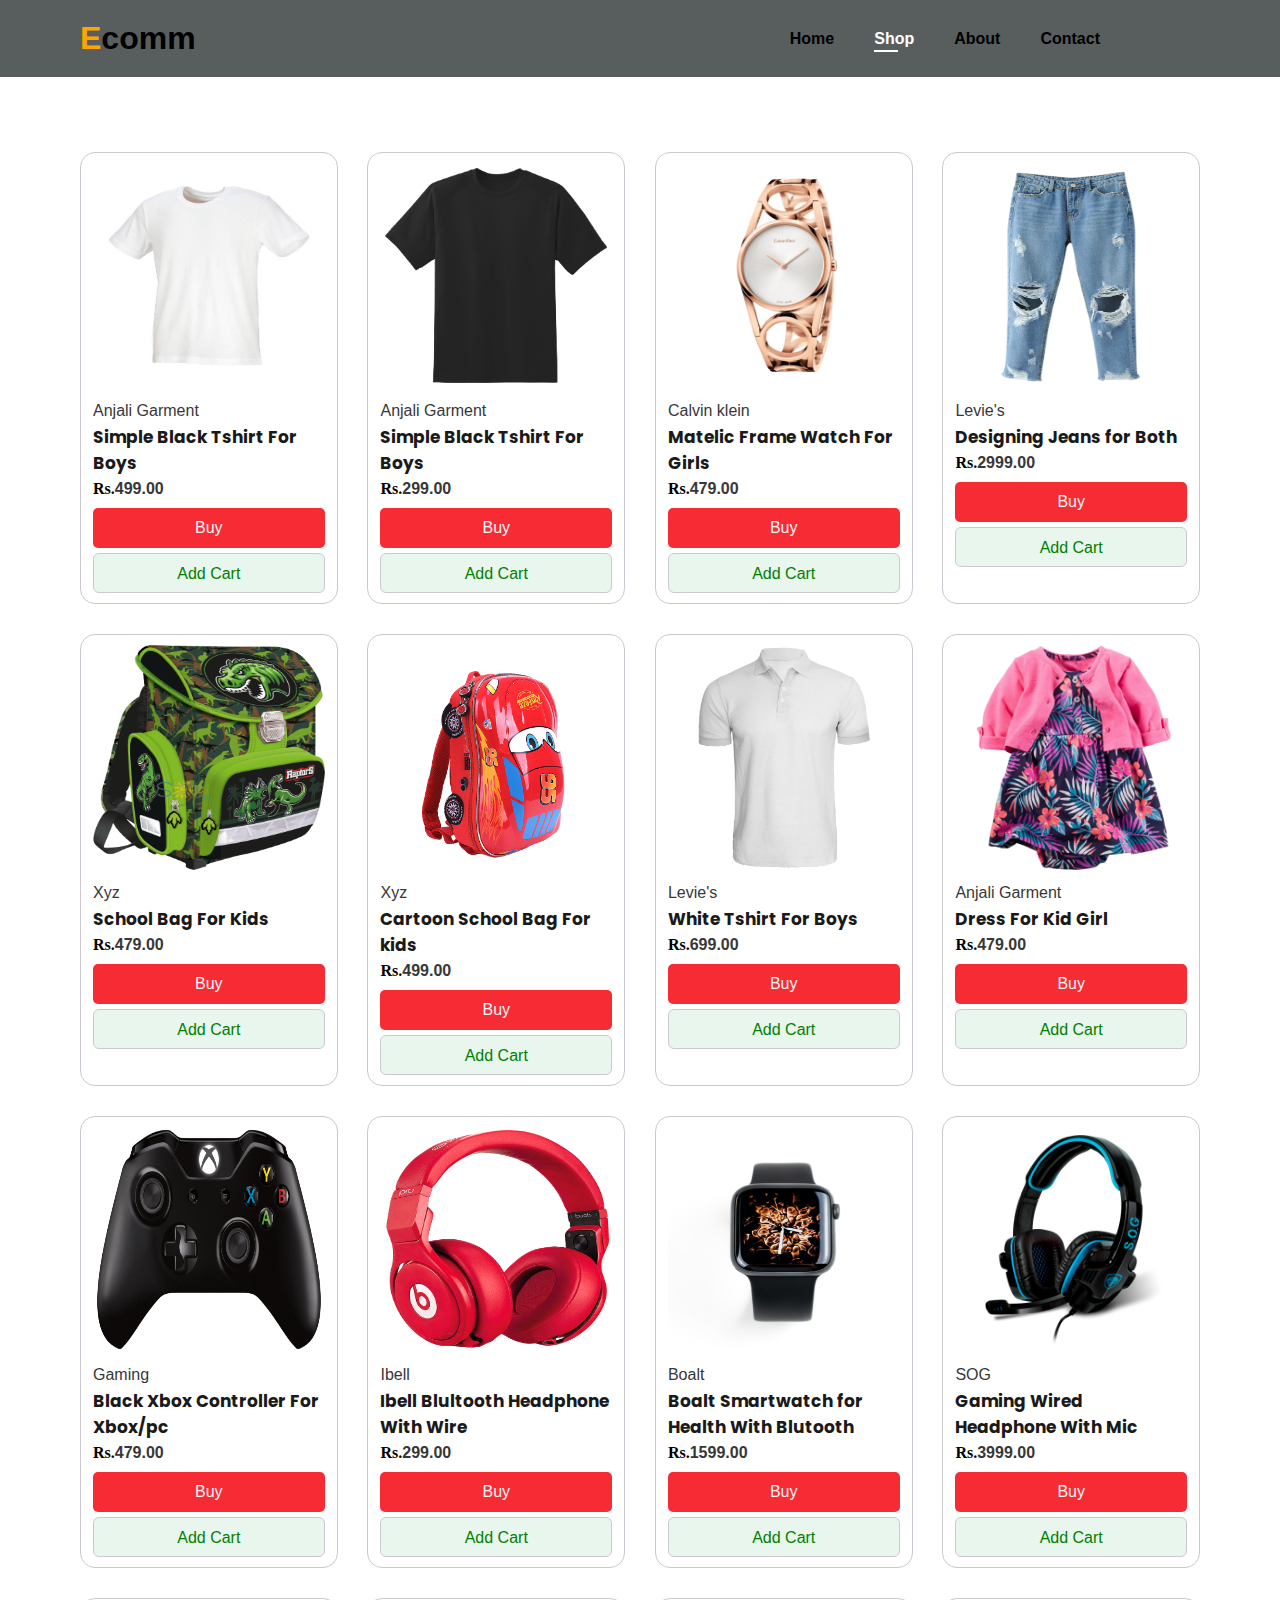
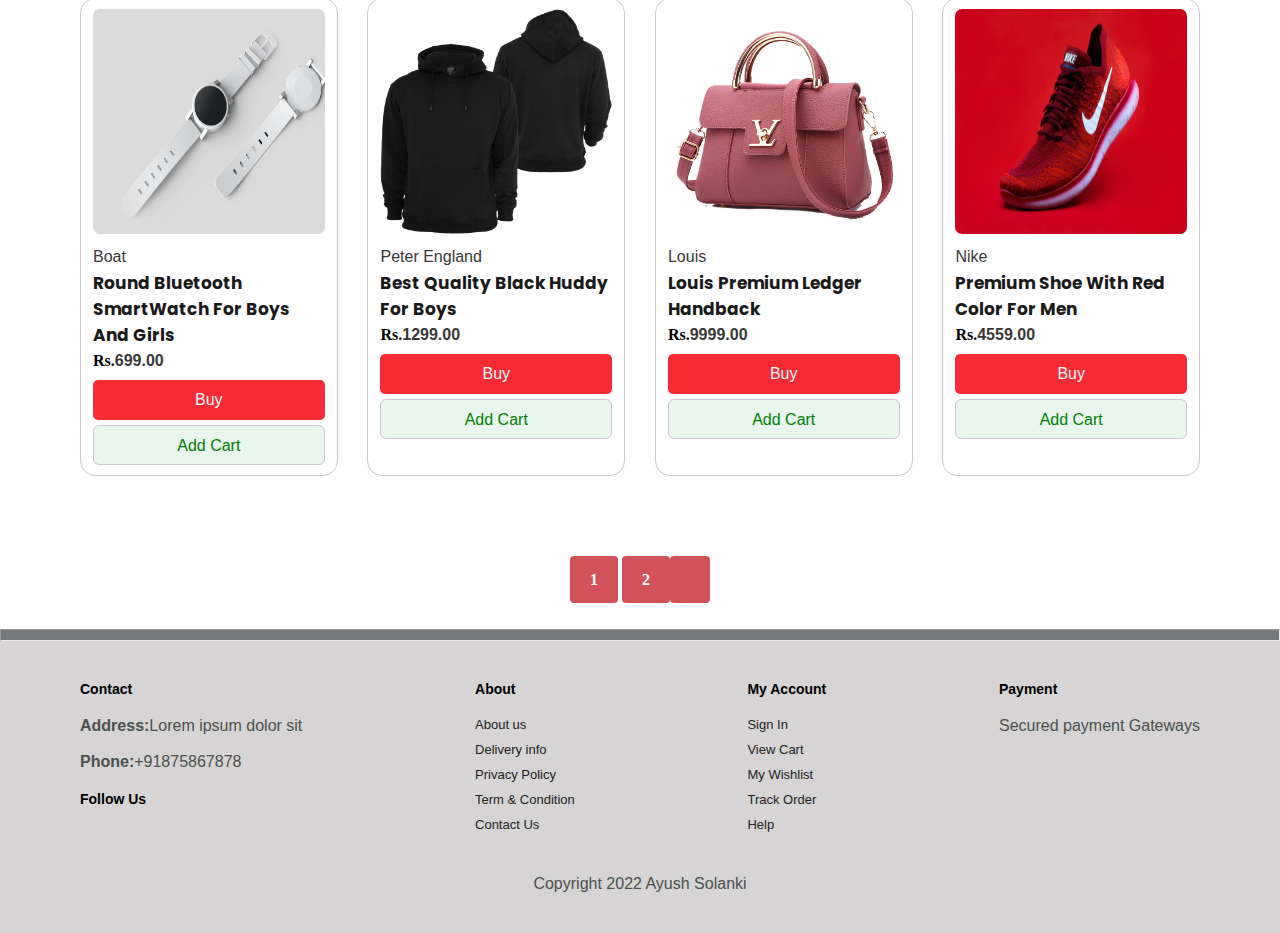
<file: ecomm/shop.html>
<!DOCTYPE html>
<html lang="en">

<head>
    <meta charset="UTF-8">
    <meta http-equiv="X-UA-Compatible" content="IE=edge">
    <meta name="viewport" content="width=device-width, initial-scale=1.0">
    <title>Document</title>
    <link rel="stylesheet" type="text/css" href="style.css">
    <link rel="stylesheet" href="https://cdnjs.cloudflare.com/ajax/libs/font-awesome/6.1.2/css/all.min.css"
        integrity="sha512-1sCRPdkRXhBV2PBLUdRb4tMg1w2YPf37qatUFeS7zlBy7jJI8Lf4VHwWfZZfpXtYSLy85pkm9GaYVYMfw5BC1A=="
        crossorigin="anonymous" referrerpolicy="no-referrer" />
<!------- FOR Cadsense-------->
<script async src="https://pagead2.googlesyndication.com/pagead/js/adsbygoogle.js?client=ca-pub-8286852762144733"
     crossorigin="anonymous"></script>

</head>

<body>
    <section id="header">
        <a href="" class="logo">E<span>comm</span></a>

        <div>
            <ul id="navbar">
                <li><a href="index.html">Home</a></li>
                <li><a class="active" href="shop.html">Shop</a></li>
                <li><a href="about.html">About</a></li>
                <li><a href="contact.html">Contact</a></li>
                <li><a href="cart.html" id="lg-bag"><i class="fa-solid fa-bag-shopping"></i></a></li>
                <li><a href="user.html" id="lg-user"><i class="fa-solid fa-circle-user"></i></a></li>
                <a href="" id="close"><i class="fas fa-times"></i></a>
            </ul>
        </div>
        <div id="mobile">

            <a href="cart.html"><i class="fa-solid fa-bag-shopping"></i></a>
            <a href="user.html"><i class="fa-solid fa-circle-user"></i></a>
            <i id="bar" class="fas fa-outdent"></i>
        </div>

    </section>

    <!-- <section id="page-header">
        <h4>Lorem ipsum dolor </h4>
        <h2>Lorem, ipsum dolor.</h2>
        <h1>Lorem, ipsum.</h1>
        <p>Lorem ipsum dolor sit amet.</p>
        <button>Shop Now</button>
    </section> -->


    <section id="product1" class="section-p1">
        <div class="pro-container">
            <div class="pro" onclick="window.location.href='sproduct.html';">
                <img src="img/products/white.jpg" alt="">
                <div class="des">
                    <span>Anjali Garment</span>
                    <h5>Simple Black Tshirt For Boys</h5>
                    <h4>Rs.<span>499.00</span></h4>
                </div>
                <a href="#" class="buy">Buy</a>
                <a href="#" class="cart">Add Cart</a>
            </div>


            <div class="pro">
                <img src="img/products/black tshirt.png" alt="">
                <div class="des">
                    <span>Anjali Garment</span>
                    <h5>Simple Black Tshirt For Boys</h5>
                    <h4>Rs.<span>299.00</span></h4>
                </div>
                <a href="#" class="buy">Buy</a>
                <a href="#" class="cart">Add Cart</a>
            </div>

            <div class="pro">
                <img src="img/products/girls watch.png" alt="">
                <div class="des">
                    <span>Calvin klein</span>
                    <h5>Matelic Frame Watch For Girls </h5>
                    <h4>Rs.<span>479.00</span></h4>
                </div>
                <a href="#" class="buy">Buy</a>
                <a href="#" class="cart">Add Cart</a>
            </div>

            <div class="pro">
                <img src="img/products/jeans.png" alt="">
                <div class="des">
                    <span>Levie's</span>
                    <h5>Designing Jeans for Both</h5>
                    <h4>Rs.<span>2999.00</span></h4>
                </div>
                <a href="#" class="buy">Buy</a>
                <a href="#" class="cart">Add Cart</a>
            </div>

            <div class="pro">
                <img src="img/products/school bag.png" alt="">
                <div class="des">
                    <span>Xyz</span>
                    <h5>School Bag For Kids</h5>
                    <h4>Rs.<span>479.00</span></h4>
                </div>
                <a href="#" class="buy">Buy</a>
                <a href="#" class="cart">Add Cart</a>
            </div>

            <div class="pro">
                <img src="img/products/bag.png" alt="">
                <div class="des">
                    <span>Xyz</span>
                    <h5>Cartoon School Bag For kids</h5>
                    <h4>Rs.<span>499.00</span></h4>
                </div>
                <a href="#" class="buy">Buy</a>
                <a href="#" class="cart">Add Cart</a>
            </div>

            <div class="pro">
                <img src="img/products/white tshirt.png" alt="">
                <div class="des">
                    <span>Levie's</span>
                    <h5>White Tshirt For Boys</h5>
                    <h4>Rs.<span>699.00</span></h4>
                </div>
                <a href="#" class="buy">Buy</a>
                <a href="#" class="cart">Add Cart</a>
            </div>

            <div class="pro">
                <img src="img/products/kid girl dress.png" alt="">
                <div class="des">
                    <span>Anjali Garment</span>
                    <h5>Dress For Kid Girl</h5>
                    <h4>Rs.<span>479.00</span></h4>
                </div>
                <a href="#" class="buy">Buy</a>
                <a href="#" class="cart">Add Cart</a>
            </div>

            <div class="pro">
                <img src="img/products/xbox controller.png" alt="">
                <div class="des">
                    <span>Gaming</span>
                    <h5>Black Xbox Controller For Xbox/pc</h5>
                    <h4>Rs.<span>479.00</span></h4>
                </div>
                <a href="#" class="buy">Buy</a>
                <a href="#" class="cart">Add Cart</a>
            </div>

            <div class="pro">
                <img src="img/products/pngwing.com.png" alt="">
                <div class="des">
                    <span>Ibell</span>
                    <h5>Ibell Blultooth Headphone With Wire</h5>
                    <h4>Rs.<span>299.00</span></h4>
                </div>
                <a href="#" class="buy">Buy</a>
                <a href="#" class="cart">Add Cart</a>
            </div>

            <div class="pro">
                <img src="img/products/daniel-korpai-hbTKIbuMmBI-unsplash.jpg" alt="">
                <div class="des">
                    <span>Boalt</span>
                    <h5>Boalt Smartwatch for Health With Blutooth</h5>
                    <h4>Rs.<span>1599.00</span></h4>
                </div>
                <a href="#" class="buy">Buy</a>
                <a href="#" class="cart">Add Cart</a>
            </div>

            <div class="pro">
                <img src="img/products/pngwing.com (1).png" alt="">
                <div class="des">
                    <span>SOG</span>
                    <h5>Gaming Wired Headphone With Mic</h5>
                    <h4>Rs.<span>3999.00</span></h4>
                </div>
                <a href="#" class="buy">Buy</a>
                <a href="#" class="cart">Add Cart</a>
            </div>

            <div class="pro">
                <img src="img/products/round watch.jpg" alt="">
                <div class="des">
                    <span>Boat</span>
                    <h5>Round Bluetooth SmartWatch For Boys And Girls </h5>
                    <h4>Rs.<span>699.00</span></h4>
                </div>
                <a href="#" class="buy">Buy</a>
                <a href="#" class="cart">Add Cart</a>
            </div>

            <div class="pro">
                <img src="img/products/black huddy.png" alt="">
                <div class="des">
                    <span>Peter England</span>
                    <h5>Best Quality Black Huddy For Boys</h5>
                    <h4>Rs.<span>1299.00</span></h4>
                </div>
                <a href="#" class="buy">Buy</a>
                <a href="#" class="cart">Add Cart</a>
            </div>

            <div class="pro">
                <img src="img/products/girl handback.png" alt="">
                <div class="des">
                    <span>Louis</span>
                    <h5>Louis Premium Ledger Handback</h5>
                    <h4>Rs.<span>9999.00</span></h4>
                </div>
                <a href="#" class="buy">Buy</a>
                <a href="#" class="cart">Add Cart</a>
            </div>

            <div class="pro">
                <img src="img/products/shoe.jpg" alt="">
                <div class="des">
                    <span>Nike</span>
                    <h5>Premium Shoe With Red Color For Men</h5>
                    <h4>Rs.<span>4559.00</span></h4>
                </div>
                <a href="#" class="buy">Buy</a>
                <a href="#" class="cart">Add Cart</a>
            </div>


        </div>
    </section>

    <section id="pagenation" class="section-p1">
        <a href="">1</a>
        <a href="">2</a>
        <a href=""><i class="fas fa-long-arrow-alt-right"></i></a>
    </section>

    <hr>

    <footer class="section-p1">
        <div class="col">
            <!-- logo -->
            <h4>Contact</h4>
            <p><strong>Address:</strong>Lorem ipsum dolor sit</p>
            <br>
            <p><strong>Phone:</strong>+91875867878</p>
            <div class="follow">
                <h4>Follow Us</h4>
                <div class="icon">
                    <i class="fab fa-facebook-f"></i>
                    <i class="fab fa-instagram"></i>
                    <i class="fab fa-youtube"></i>
                    <i class="fab fa-twitter"></i>
                </div>
            </div>
        </div>

        <div class="col">
            <h4>About</h4>
            <a href="about.html">About us</a>
            <a href="#">Delivery info</a>
            <a href="#">Privacy Policy</a>
            <a href="#">Term & Condition</a>
            <a href="contact.html">Contact Us</a>

        </div>

        <div class="col">
            <h4>My Account</h4>
            <a href="user.html">Sign In</a>
            <a href="cart.html">View Cart</a>
            <a href="#">My Wishlist</a>
            <a href="#">Track Order</a>
            <a href="#">Help</a>

        </div>

        <div class="col">
            <h4>Payment</h4>
            <p>Secured payment Gateways</p>

        </div>

        <div class="copyright">
            <p>Copyright 2022 Ayush Solanki</p>
        </div>
    </footer>

    <script src="https://cdnjs.cloudflare.com/ajax/libs/jquery/3.6.1/jquery.min.js"
        integrity="sha512-aVKKRRi/Q/YV+4mjoKBsE4x3H+BkegoM/em46NNlCqNTmUYADjBbeNefNxYV7giUp0VxICtqdrbqU7iVaeZNXA=="
        crossorigin="anonymous" referrerpolicy="no-referrer"></script>

    <script>
        const bar = document.getElementById("bar");
const close = document.getElementById("close");
const nav = document.getElementById("navbar");
const User = document.getElementByName("user.html");

if (bar) {
  bar.addEventListener("click", () => {
    nav.classList.add("active");
  });
}

if (close) {
  close.addEventListener("click", () => {
    nav.classList.remove("active");
  });
}

if (User) {
  User.addEventListener("click", () => {
    nav.classList.remove("active");
  });
}
    </script>

</body>

</html>
</file>
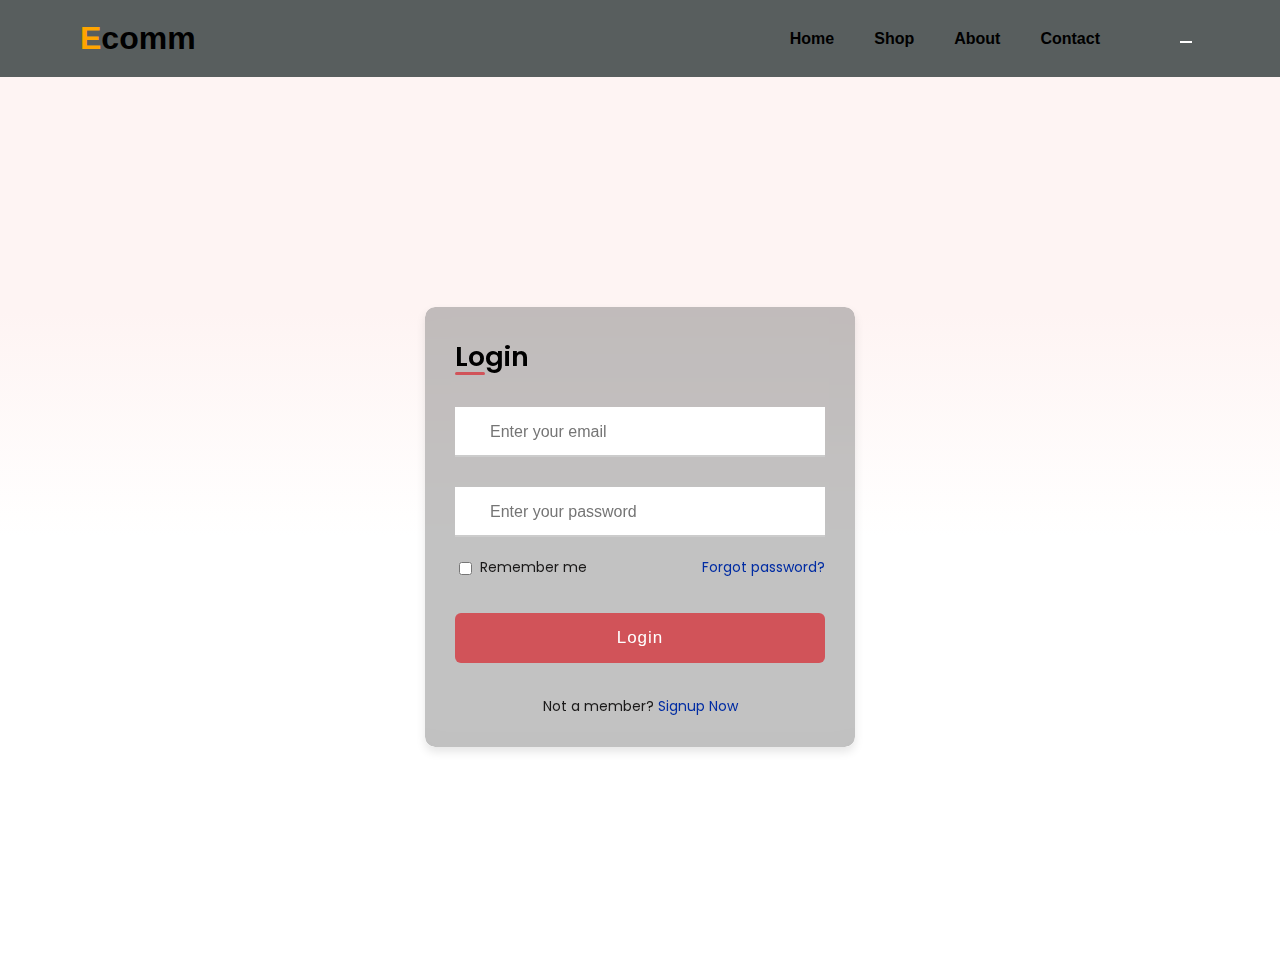
<file: ecomm/user.html>
<!DOCTYPE html>
<html lang="en">

<head>
    <meta charset="UTF-8">
    <meta http-equiv="X-UA-Compatible" content="IE=edge">
    <meta name="viewport" content="width=device-width, initial-scale=1.0">
    <title>Document</title>
    <link rel="stylesheet" href="style.css">
    <link rel="stylesheet" href="https://cdnjs.cloudflare.com/ajax/libs/font-awesome/6.1.2/css/all.min.css"
        integrity="sha512-1sCRPdkRXhBV2PBLUdRb4tMg1w2YPf37qatUFeS7zlBy7jJI8Lf4VHwWfZZfpXtYSLy85pkm9GaYVYMfw5BC1A=="
        crossorigin="anonymous" referrerpolicy="no-referrer" />
</head>
<style>


</style>

<body>
    <section id="header">
        <a href="" class="logo">E<span>comm</span></a>

        <div>
            <ul id="navbar">
                <li><a href="index.html">Home</a></li>
                <li><a href="shop.html">Shop</a></li>
                <li><a href="about.html">About</a></li>
                <li><a href="contact.html">Contact</a></li>
                <li><a href="cart.html" id="lg-bag"><i class="fa-solid fa-bag-shopping"></i></a></li>
                <li><a class="active" href="user.html" id="lg-user"><i class="fa-solid fa-circle-user"></i></a></li>
                <a href="" id="close"><i class="fas fa-times"></i></a>
            </ul>
        </div>
        <div id="mobile">

            <a href="cart.html"><i class="fa-solid fa-bag-shopping"></i></a>
            <a href="user.html"><i class="fa-solid fa-circle-user"></i></a>
            <i id="bar" class="fas fa-outdent"></i>
        </div>

    </section>

    <section class="login-page">
        <div class="container">
            <div class="forms">
                <div class="form login">
                    <span class="title">Login</span>

                    <form action="#">
                        <div class="input-field">
                            <input type="text" placeholder="Enter your email" required>
                            <i class="uil uil-envelope icon"></i>
                        </div>
                        <div class="input-field">
                            <input type="password" class="password" placeholder="Enter your password" required>
                            <i class="uil uil-lock icon"></i>
                            <i class="uil uil-eye-slash showHidePw"></i>
                        </div>

                        <div class="checkbox-text">
                            <div class="checkbox-content">
                                <input type="checkbox" id="logCheck">
                                <label for="logCheck" class="text">Remember me</label>
                            </div>

                            <a href="#" class="text">Forgot password?</a>
                        </div>

                        <div class="input-field button">
                            <input type="button" value="Login">
                        </div>
                    </form>

                    <div class="login-signup">
                        <span class="text">Not a member?
                            <a href="#" class="text signup-link">Signup Now</a>
                        </span>
                    </div>
                </div>

                <!-- Registration Form -->
                <div class="form signup">
                    <span class="title">Registration</span>

                    <form action="#">
                        <div class="input-field">
                            <input type="text" placeholder="Your Name" required>
                            <i class="uil uil-user"></i>
                        </div>
                        <div class="input-field">
                            <input type="text" placeholder="Your Email" required>
                            <i class="uil uil-envelope icon"></i>
                        </div>
                        <div class="input-field">
                            <input type="password" class="password" placeholder="password" required>
                            <i class="uil uil-lock icon"></i>
                        </div>
                        <div class="input-field">
                            <input type="password" class="password" placeholder="Confirm password" required>
                            <i class="uil uil-lock icon"></i>
                            <i class="uil uil-eye-slash showHidePw"></i>
                        </div>

                        <div class="checkbox-text">
                            <div class="checkbox-content">
                                <input type="checkbox" id="termCon">
                                <label for="termCon" class="text">I accepted all terms and conditions</label>
                            </div>
                        </div>

                        <div class="input-field button">
                            <input type="button" value="Signup">
                        </div>
                    </form>

                    <div class="login-signup">
                        <span class="text">Already a member?
                            <a href="#" class="text login-link">Login Now</a>
                        </span>
                    </div>
                </div>
            </div>
        </div>
    </section>
    <script>
const container = document.querySelector(".container"),
signUp = document.querySelector(".signup-link"),
login = document.querySelector(".login-link");

signUp.addEventListener("click", () => {
  container.classList.add("active");
});
login.addEventListener("click", () => {
  container.classList.remove("active");
});

const bar = document.getElementById("bar");
const close = document.getElementById("close");
const nav = document.getElementById("navbar");
const User = document.getElementByName("user.html");

if (bar) {
  bar.addEventListener("click", () => {
    nav.classList.add("active");
  });
}

if (close) {
  close.addEventListener("click", () => {
    nav.classList.remove("active");
  });
}

if (User) {
  User.addEventListener("click", () => {
    nav.classList.remove("active");
  });
}
    </script>
        

    
</body>

</html>
</file>
<file: ecomm/style.css>
@import url("https://fonts.googleapis.com/css2?family=Poppins&family=Roboto:wght@100&display=swap");

* {
  margin: 0;
  padding: 0;
  box-sizing: border-box;
}

html,
body {
  width: 100%;
  overflow-x: hidden;
}

h1 {
  font-size: 50px;
  line-height: 64px;
  color: black;
}

h2 {
  font-size: 46px;
  line-height: 54px;
  color: black;
}

h4 {
  font-size: 20px;
  color: black;
}

h6 {
  font-weight: 700;
  font-size: 12px;
}

p {
  font-size: 16px;
  color: #4b504e;
  margin: 15px 0 20px 0;
}

hr {
  background-color: #76797c;
  padding: 5px;
}

.section-p1 {
  padding: 40px 80px;
}

.section-m1 {
  margin: 40px 0;
}

button.normal {
  font-size: 14px;
  font-weight: 600;
  padding: 15px 30px;
  color: black;
  background-color: white;
  border-radius: 4px;
  cursor: pointer;
  border: none;
  outline: none;
  transition: 0.2s;
}

button.white {
  font-size: 13px;
  font-weight: 600;
  padding: 11px 18px;
  color: rgb(255, 255, 255);
  background-color: transparent;
  cursor: pointer;
  border: 1px solid white;
  outline: none;
  transition: 0.2s;
}
body {
  width: 100%;
}

/* header Start */

#header {
  display: flex;
  align-items: center;
  justify-content: space-between;
  padding: 20px 80px;
  background-color: rgb(88 94 94);
  box-shadow: 0 5px 15px rgb(0, 0, 0 0.06);
  z-index: 999;
  position: sticky;
  top: 0;
  left: 0;
}

#header .logo {
  font-family: "Ubuntu", sans-serif;
  font-size: 2rem;
  color: orange;
  font-weight: 600;
  text-decoration: none;
}

#header .logo span {
  color: #000;
}

#navbar {
  display: flex;
  align-items: center;
  justify-content: center;
}

#navbar li {
  list-style: none;
  padding: 0 20px;
  position: relative;
  font-family: "Ubuntu", sans-serif;
}

#navbar li a {
  text-decoration: none;
  font-size: 16px;
  font-weight: 600;
  color: black;
  transition: 0.3s ease;
}

#navbar li a:hover,
#navbar li a.active {
  color: rgb(255, 255, 255);
}

#navbar li a.active::after,
#navbar li a:hover::after {
  content: "";
  width: 30%;
  height: 2px;
  background: rgb(255, 255, 255);
  position: absolute;
  bottom: -4px;
  left: 20px;
}

#mobile {
  display: none;
  align-items: center;
}

#close {
  display: none;
}

/* Home page */
#hero {
  background-image: url(img/banner/top-benner.jpg);
  height: 90vh;
  width: 100%;
  background-size: cover;
  background-position: top 25% right 0;
  padding: 0 80px;
  align-items: flex-start;
  display: flex;
  flex-direction: column;
  justify-content: center;
}

#hero h4 {
  padding-bottom: 15px;
  color: black;
}

#hero h1 {
  color: green;
}

#hero p {
  color: black;
  font-size: 1.3rem;
  margin-left: 5px;
}

#hero a {
  border-radius: 28px;
  font-family: Arial;
  color: #ffffff;
  font-size: 23px;
  border: none;
  box-shadow: 75px 58px 126px -45px rgba(0, 0, 0, 0.75);
  background: #f72b34;
  padding: 16px 54px 16px 52px;
  text-decoration: none;
}

#hero a:hover {
  background: #fc3c46;
  background-image: -webkit-linear-gradient(top, #fc3c46, #c41313);
  background-image: -moz-linear-gradient(top, #fc3c46, #c41313);
  background-image: -ms-linear-gradient(top, #fc3c46, #c41313);
  background-image: -o-linear-gradient(top, #fc3c46, #c41313);
  background-image: linear-gradient(to bottom, #fc3c46, #c41313);
  text-decoration: none;
}

#product1 {
  text-align: center;
}

#product1 h2 {
  font-family: "Roboto Condensed", sans-serif;
}

#product1 .pro-container {
  display: flex;
  justify-content: space-between;
  padding-top: 20px;
  flex-wrap: wrap;
}

#product1 .pro {
  width: 23%;
  min-width: 250px;
  padding: 10px 12px;
  border: 1px solid #ccc7d0;
  border-radius: 15px;
  cursor: pointer;
  box-shadow: 20px 20px 30px rgb(0, 0, 0 0.02);
  margin: 15px 0;
  transition: 0.2s ease;
  position: relative;
}
#product1 .pro:hover {
  box-shadow: 20px 20px 30px rgb(0, 0, 0 0.06);
}

#product1 .pro img {
  width: 100%;
  height: 40vh;
  border-radius: 7px;
}

#product1 .pro .des {
  text-align: start;
  padding: 10px 0;
}

#product1 .pro .des span {
  color: #383737;
  font-family: "Ubuntu", sans-serif;
  font-size: 16px;
}

#product1 .pro .des h5 {
  padding: 4px 0px;
  color: #1a1a1a;
  font-family: "Poppins", sans-serif;
  font-size: 17px;
}

#product1 .pro .des i {
  font-size: 12px;
  color: rgb(212, 178, 66);
}

#product1 .pro .des h4 {
  padding-top: 7px;
  font-size: 16px;
  font-weight: 700;
  color: rgb(165, 151, 151 0.3);
  display: inline;
}

#product1 .pro .cart {
  height: 40px;
  line-height: 40px;
  border-radius: 6px;
  background-color: #e8f6ee;
  color: green;
  display: block;
  margin-top: 5px;
  text-decoration: none;
  border: 1px solid #ccc7d0;
  font-family: "Roboto Condensed", sans-serif;
}

#product1 .pro .buy {
  width: 100%;
  height: 40px;
  line-height: 40px;
  border-radius: 5px;
  background-color: #f72b34;
  text-align: center;
  display: block;
  color: #f8f8f8;
  text-decoration: none;
  font-family: "Roboto Condensed", sans-serif;
}

#banner {
  display: flex;
  flex-direction: column;
  justify-content: center;
  align-items: center;
  text-align: center;
  width: 100%;
  height: 40vh;
  background-size: cover;
  background-position: center;
  color: black !important;
  background-image: url(img/banner/clothing-header-image.jpg);
}

#banner h4 {
  color: #000;
  font-family: "Roboto", sans-serif;
}

#banner h2 {
  font-family: "Roboto Condensed", sans-serif;
  color: green;
}

#banner button {
  background-color: rgb(238, 63, 63);
  color: white;
}

#banner button:hover {
  background-color: gray;
  color: white;
}

#sm-banner {
  display: flex;
  justify-content: space-between;
  flex-wrap: wrap;
}

#sm-banner .banner-box {
  display: flex;
  flex-direction: column;
  justify-content: center;
  align-items: flex-start;
  min-width: 580px;
  height: 50vh;
  background-position: center;
  background-size: cover;
  color: black;
  background-image: url(img/banner/bannner3.jpg);
  padding: 30px;
}

#sm-banner .banner-box2 {
  background-image: url(img/banner/banner2.jpg);
}

#sm-banner .banner-box h2,
#sm-banner .banner-box2 h2 {
  font-family: "Poppins", sans-serif;
  color: #d15359;
}

#sm-banner .banner-box span,
#sm-banner .banner-box2 span {
  font-family: "Roboto", sans-serif;
  font-weight: 700;
  color: white;
  margin-bottom: 15px;
}

/* edit h tags */

#sm-banner .banner-box:hover button {
  background-color: rgb(235, 94, 94);
  border: 1px solid gray;
}
#banner3 {
  display: flex;
  justify-content: space-between;
  flex-wrap: wrap;
  padding: 0 80px;
}

#banner3 .banner-box {
  display: flex;
  flex-direction: column;
  justify-content: center;
  align-items: flex-start;
  min-width: 30%;
  height: 30vh;
  background-position: center;
  background-size: cover;
  color: black;
  background-image: url(/img/categrie/FASHION.jpg);
  padding: 20px;
  margin-bottom: 20px;
}

#banner3 h2 {
  color: white;
  font-weight: 900;
  font-size: 22px;
}

#banner3 h3 {
  color: white;
  font-weight: 800;
  font-size: 15px;
}

footer {
  display: flex;
  flex-wrap: wrap;
  justify-content: space-between;
  font-family: "Montserrat", sans-serif;
  background-color: #d6d4d4;
}

footer .col {
  display: flex;
  flex-direction: column;
  align-items: flex-start;
  margin-bottom: 20px;
}

footer h4 {
  font-size: 14px;
  padding-bottom: 20px;
}

footer a {
  font-size: 13px;
  text-decoration: none;
  color: #222;
  margin-bottom: 10px;
}

footer p {
  margin: 0;
}

footer .follow {
  margin-top: 20px;
}

footer .follow i {
  color: #465b52;
  padding-right: 4px;
  cursor: pointer;
}

footer a:hover {
  text-decoration: underline;
}

footer img{
  width: 15%;
}

footer .copyright {
  width: 100%;
  text-align: center;
  margin-top: 10px;
}

/* Shop Page */

#page-header p {
  color: white;
}

#pagenation {
  text-align: center;
}

#pagenation a {
  text-decoration: none;
  background-color: #d15359;
  padding: 15px 20px;
  border-radius: 4px;
  color: white;
  font-weight: 600;
}

#pagenation a i {
  font-size: 16px;
  font-weight: 600;
}

/* single product */
#prodetails {
  display: flex;
  margin-top: 20px;
}

#prodetails .single-pro-img {
  width: 40%;
  margin-right: 50px;
}

.small-img-group {
  display: flex;
  justify-content: space-between;
}

.small-img-col {
  flex-basis: 24%;
  cursor: pointer;
}

#prodetails .single-pro-details {
  width: 50%;
  padding-top: 30px;
}

#prodetails .single-pro-details h4 {
  padding: 40px 0 20px 0;
  font-family: "Poppins", sans-serif;
}

#prodetails .single-pro-details h2 {
  font-size: 26px;
}

#prodetails .single-pro-details h6 {
  font-size: 15px;
  font-family: "Montserrat", sans-serif;
  color: #007185;
}

#prodetails .single-pro-details input {
  width: 50px;
  height: 47px;
  padding-left: 10px;
  font-size: 16px;
  margin-right: 10px;
}

#prodetails .single-pro-details input {
  outline: none;
}

#prodetails .single-pro-details button {
  background-color: #f72b34;
  color: white;
}

#prodetails .single-pro-details button:hover {
  background: #fc3c46;
  background-image: -webkit-linear-gradient(top, #fc3c46, #c41313);
  background-image: -moz-linear-gradient(top, #fc3c46, #c41313);
  background-image: -ms-linear-gradient(top, #fc3c46, #c41313);
  background-image: -o-linear-gradient(top, #fc3c46, #c41313);
  background-image: linear-gradient(to bottom, #fc3c46, #c41313);
  text-decoration: none;
}

#prodetails .single-pro-details ul {
  line-height: 25px;
  font-family: "Ubuntu", sans-serif;
  font-family: "Montserrat", sans-serif;
}

/* about page */

.about-header {
  background-size: cover;
  justify-content: center;
  text-align: center;
  flex-direction: column;
  padding: 20px;
  font-family: "Roboto", sans-serif;
  font-weight: 700;
}

#about-head {
  display: flex;
  align-items: center;
}

#about-head img {
  width: 50%;
  height: auto;
}

#about-head div {
  padding-left: 40px;
}

#about-head div h2 {
  font-family: "Oswald", sans-serif;
}

#about-head div h2 {
  font-family: "Montserrat", sans-serif;
  color: #000;
}

/* contact page */

#contact-details {
  display: flex;
  align-items: center;
  justify-content: space-between;
}

#contact-details .details {
  width: 40%;
}

#contact-details .details span {
  font-size: 15px;
  font-family: "Oswald", sans-serif;
}

#contact-details .details h2,
#Contact-form form span {
  font-size: 26px;
  line-height: 35px;
  font-family: "Poppins", sans-serif;
  padding: 20px 0;
}

#contact-details .details h3 {
  font-size: 16px;
  padding-bottom: 15px;
  font-family: "Ubuntu", sans-serif;
}

#contact-details .details li {
  list-style: none;
  display: flex;
  font-family: "Ubuntu", sans-serif;
  padding: 10px 0;
}

#contact-details .details li i {
  font-size: 14px;
  padding-right: 22px;
}

#contact-details .details li p {
  margin: 0;
  font-size: 14px;
}

#contact-details .contact-image {
  text-align: center;
  width: 70%;
}

#contact-details .contact-image img {
  width: 80%;
}

#Contact-form {
  margin: 30px;
  padding: 80px;
  border: 1px solid #1a1a1a;
  font-family: "Roboto Condensed", sans-serif;
}

#Contact-form .owner {
  display: flex;
  text-align: center;
  justify-content: space-between;
  margin-top: 76px;
}

#Contact-form form input,
#Contact-form form textarea {
  width: 100%;
  padding: 12px 15px;
  outline: none;
  margin-bottom: 20px;
}

#Contact-form form button {
  background-color: #f72b34;
  color: white;
}

#Contact-form .owner div {
  padding-bottom: 25px;
}

#Contact-form .owner div img {
  width: 65px;
  height: 65px;
  object-fit: cover;
  margin-right: 15px;
}

#Contact-form .owner div p {
  margin: 0;
  font-size: 13px;
  line-height: 25px;
}

#Contact-form .owner div p span {
  display: block;
  font-size: 16px;
  font-weight: 600;
  color: #000;
}

/* Cart Page */
#cart {
  overflow-x: auto;
  font-family: "Montserrat", sans-serif;
}
#cart table {
  width: 100%;
  border-collapse: collapse;
  table-layout: fixed;
  white-space: nowrap;
}

#cart table img {
  width: 70px;
}

#cart table td:nth-child(1) {
  width: 100px;
  text-align: center;
}

#cart table tbody td:nth-child(2) {
  width: 100px;
  text-align: center;
}

#cart table tbody td:nth-child(3),
#cart table tbody td:nth-child(4),
#cart table tbody td:nth-child(5),
#cart table tbody td:nth-child(6) {
  width: 100px;
  text-align: center;
}

#cart table td:nth-child(4) input {
  width: 70px;
  padding: 10px 5px 10px 15px;
}

#cart table thead {
  border: 1px solid #e2e9e1;
  border-left: none;
  border-right: none;
}

#cart table thead td {
  font-weight: 700;
  text-transform: uppercase;
  font-size: 13px;
  padding: 18px 87px;
}

#cart table tbody tr td {
  padding-top: 15px;
}

#cart table tbody tr .trash:hover {
  color: red;
  cursor: pointer;
}

#cart table tbody td {
  font-size: 13px;
}

#cart-add {
  display: flex;
  flex-wrap: wrap;
  justify-content: space-between;
}

#coupon {
  width: 50%;
  margin-bottom: 30px;
}

#coupon h3,
#subtotal h3 {
  padding-bottom: 15px;
}

#coupon input {
  padding: 10px 20px;
  outline: none;
  width: 60%;
  margin-right: 10px;
  border: 1px solid #e2e9e1;
}

#coupon button,
#subtotal button {
  background-color: #f72b34;
  color: #fff;
  padding: 12px 20px;
}

#subtotal {
  width: 50%;
  margin-bottom: 30px;
  border: 1px solid #e2e9e1;
  padding: 30px;
}

#subtotal table {
  border-collapse: collapse;
  width: 100%;
  margin-bottom: 20px;
}

#subtotal table td {
  width: 50%;
  border: 1px solid #e2e9e1;
  padding: 10px;
  font-size: 13px;
}

/* login & registration form */

.login-page {
  height: 100vh;
  display: flex;
  align-items: center;
  justify-content: center;
  background: linear-gradient(
    0deg,
    rgba(255, 255, 255, 1) 49%,
    rgba(254, 244, 243, 1) 74%
  );
}
.container {
  position: relative;
  max-width: 430px;
  width: 100%;
  border-radius: 10px;
  box-shadow: 0 5px 10px rgba(0, 0, 0, 0.1);
  overflow: hidden;
  margin: 0 20px;
  font-family: "Poppins", sans-serif;
}

.container .forms {
  display: flex;
  align-items: center;
  height: 440px;
  width: 200%;
  transition: height 0.2s ease;
}

.container .form {
  width: 50%;
  padding: 30px;
  background-color: #6c6c6c69;
  backdrop-filter: blur(10px);
  transition: margin-left 0.18s ease;
}

.container.active .login {
  margin-left: -50%;
  opacity: 0;
  transition: margin-left 0.18s ease, opacity 0.15s ease;
}

.container .signup {
  opacity: 0;
  transition: opacity 0.09s ease;
}
.container.active .signup {
  opacity: 1;
  transition: opacity 0.2s ease;
}

.container.active .forms {
  height: 600px;
}
.container .form .title {
  position: relative;
  font-size: 27px;
  font-weight: 600;
}

.form .title::before {
  content: "";
  position: absolute;
  left: 0;
  bottom: 0;
  height: 3px;
  width: 30px;
  background-color: #d15359;
  border-radius: 25px;
}

.form .input-field {
  position: relative;
  height: 50px;
  width: 100%;
  margin-top: 30px;
}

.input-field input {
  position: absolute;
  height: 100%;
  width: 100%;
  padding: 0 35px;
  border: none;
  outline: none;
  font-size: 16px;
  border-bottom: 2px solid #ccc;
  border-top: 2px solid transparent;
  transition: all 0.2s ease;
}

.input-field input:is(:focus, :valid) {
  border-bottom-color: #4070f4;
}

.input-field i {
  position: absolute;
  top: 50%;
  transform: translateY(-50%);
  color: #999;
  font-size: 23px;
  transition: all 0.2s ease;
}

.input-field input:is(:focus, :valid) ~ i {
  color: #4070f4;
}

.input-field i.icon {
  left: 0;
}
.input-field i.showHidePw {
  right: 0;
  cursor: pointer;
  padding: 10px;
}

.form .checkbox-text {
  display: flex;
  align-items: center;
  justify-content: space-between;
  margin-top: 20px;
}

.checkbox-text .checkbox-content {
  display: flex;
  align-items: center;
}

.checkbox-content input {
  margin: 0 8px -2px 4px;
  accent-color: #4070f4;
}

.form .text {
  color: rgb(26, 25, 25);
  font-size: 14px;
}

.form a.text {
  color: #012ca3 !important;
  text-decoration: none;
}

.form a:hover {
  text-decoration: underline;
}

.form .button {
  margin-top: 35px;
}

.form .button input {
  border: none;
  color: #fff;
  font-size: 17px;
  font-weight: 500;
  letter-spacing: 1px;
  border-radius: 6px;
  background-color: #d15359;
  cursor: pointer;
  transition: all 0.3s ease;
}

.button input:hover {
  background-color: #d41f28;
}

.form .login-signup {
  margin-top: 30px;
  text-align: center;
}
.process {
  padding-top: 146px;
  text-align: center;
}

.process img {
  width: 30%;
}

/* start media query */
@media (min-width: 1060px) {
  #product1 .pro img {
    width: 100%;
    height: 25vh;
    border-radius: 7px;
}
}

@media (max-width: 799px) {
  .section-p1 {
    padding: 40px 40px;
  }

  html body {
    width: 100%;
    margin: 0;
    padding: 0;
    overflow-x: hidden;
  }

  #navbar {
    display: flex;
    flex-direction: column;
    align-items: flex-start;
    justify-content: flex-start;
    position: fixed;
    top: 0;
    right: -300px;
    height: 100vh;
    width: 300px;
    background-color: #e3e6e3;
    box-shadow: 0 40px 60px rgb(0, 0, 0 0.01);
    padding: 80px 0 0 10px;
    transition: 0.3s;
  }

  #navbar .active {
    right: 0px;
  }

  #navbar li {
    margin-bottom: 25px;
  }

  #mobile {
    display: flex;
    align-items: center;
  }

  #mobile i {
    color: #1a1a1a;
    font-size: 24px;
    padding-left: 20px;
  }

  #close {
    position: absolute;
    top: 30px;
    left: 20px;
    color: #222;
    font-size: 24px;
    display: initial;
  }

  #lg-bag {
    display: none;
  }

  #lg-user {
    display: none;
  }

  #hero {
    height: 70vh;
    padding: 0 80px;
    background-position: top 30% right 30%;
  }

  #feature {
    justify-content: center;
  }

  #feature .fe-box {
    margin: 15px 15px;
  }

  #product1 .pro-container {
    justify-content: center;
  }

  #product1 .pro img {
    width: 100%;
    height: 20vh;
    border-radius: 7px;
  }

  #product1 .pro {
    margin: 15px;
  }

  #banner {
    height: 20vh;
  }

  #sm-banner .banner-box {
    min-width: 100%;
    height: 30vh;
  }

  #sm-banner .banner-box2 {
    margin-top: 20px;
  }

  #banner3 {
    padding: 0 40px;
  }

  #banner3 .banner-box {
    width: 28%;
  }
  /* contact page */

  #Contact-form {
    padding: 40px;
  }

  #Contact-form .owner {
    display: flex;
    flex-direction: column;
    text-align: center;
    padding: 29px 0 29px 0;
  }

  /* login */
  .triangle-down {
    top: 633px;
    left: 91px;
  }

  .triangle-up {
    top: 95px;
    right: 46px;
  }

  #container {
    position: relative;
    left: 156px;
    top: -6px;
    width: 65%;
  }

  #container .row {
    display: flex;
    flex-direction: column;
  }

  #container .login-form {
    background: #f5f5f5b0;
    margin: 59px;
    padding: 29px;
    backdrop-filter: blur(10px);
  }
  .process img {
    width: 50%;
}


  @media (max-width: 477px) {
    .section-p1 {
      padding: 40px 20px;
    }

    #header {
      padding: 10px 30px;
    }

    h4 {
      font-size: 38px;
    }

    h4 {
      font-size: 32px;
    }

    #hero {
      padding: 0 20px;
      background-position: 55%;
    }

    #feature {
      justify-content: space-between;
    }

    #feature .fe-box {
      width: 140px;
      margin: 0 0 15px 0;
    }

    #product1 .pro {
      width: 100%;
    }

    #banner {
      height: 40vh;
    }

    #sm-banner .banner-box {
      height: 40vh;
    }
    #sm-banner .banner-box2 {
      margin-top: 20px;
    }

    #banner3 {
      padding: 0 20px;
    }

    #banner3 .banner-box {
      width: 100%;
    }

    /* single product */
    #prodetails {
      display: flex;
      flex-direction: column;
    }

    #prodetails .single-pro-img {
      width: 100%;
      margin-right: 50px;
    }

    #prodetails .single-pro-details {
      width: 100%;
    }

    #about-head {
      flex-direction: column;
    }
    #about-head img {
      width: 100%;
    }

    #about-head div {
      padding-left: 0px;
    }

    /* contact page */
    #contact-details {
      flex-direction: column;
    }

    #contact-details .details {
      width: 100%;
      margin-bottom: 30px;
    }

    #contact-details .contact-image {
      text-align: center;
      width: 100%;
    }

    #contact-details .contact-image img {
      width: 100%;
    }

    #Contact-form {
      margin: 10px;
      padding: 30px 10px;
      flex-wrap: wrap;
    }
    #Contact-form form {
      width: 100%;
      margin: auto;
    }

    /* cart page */
    #cart-add {
      flex-direction: column;
    }

    #coupon {
      width: 100%;
    }
    #subtotal {
      width: 100%;
      padding: 20px;
    }
  }
}
</file>
<file: ecomm/page.css>
*{
    margin: 0;
    padding: 0;
}

body{
    background-color: #1d1e30;
    overflow: hidden;
}

a{
    text-decoration: none;
}

.slider{
    margin: 25px;
    width: 350px;
    background-color: #f02c2c;
    border-radius: 25px;
    overflow: hidden;
}

.image{
    position: relative;
}

.image img{
    height: 450px;
    width: 340px;
    object-fit: cover;
    box-sizing: border-box;
}

.product-details{
    display: flex;
    justify-content: space-between;
    align-items: center;
    padding: 20px 30px;
    box-sizing: border-box;
}

.product-name{
    display: flex;
    flex-direction: column;
}

.product-name a{
    color: #fff;
    margin: 10px 0px;
    font-size: 20px;
    font-weight: bolder;
}

span{
    color: rgb(228, 225, 225);
}

.price{
    font-size: 17px;
    font-weight: bold;
    color: #fff;
    margin-top: 23px;
}

.Button{
    display: flex;
    justify-content: center;
    align-items: center;
    position: absolute;
    height: 100%;
    width: 100%;
    top: 50%;
    left: 50%;
    transform: translate(-50%,-50%);
    background-color: rgba(0, 0, 0, 0.6);
}

.btn{
   display: flex;
   justify-content: center;
   align-items: center;
   border-radius: 25px;
   height: 50px;
   width: 150px;
   background-color: #f02c2c;
   color: #fff;
   font-size: 20px;
   font-weight: bolder;
}

.btn:hover{
    background-color: #fff;
    color: #f02c2c;
    transition: all ease 1s;
}

.Button{
    visibility: hidden;
}

.image:hover .Button{
    visibility: visible;
    animation: animation 1s;
}

@keyframes animation{
    0%{
        opacity: 0;
    }
    100%{
        opacity: 1;
    }
}

.container{
    display: flex;
    justify-content: left;
    height: 600px;
    width: 4000px;
    margin: 10px auto;
    transform: translateX(0);
    transition: all 0.5s ease-in-out;
}

.arrow{
    position: absolute;
    top: 200px;
    right: 0px;
    color: #fff;
    font-size: 125px;
    cursor: pointer;
}
</file>
